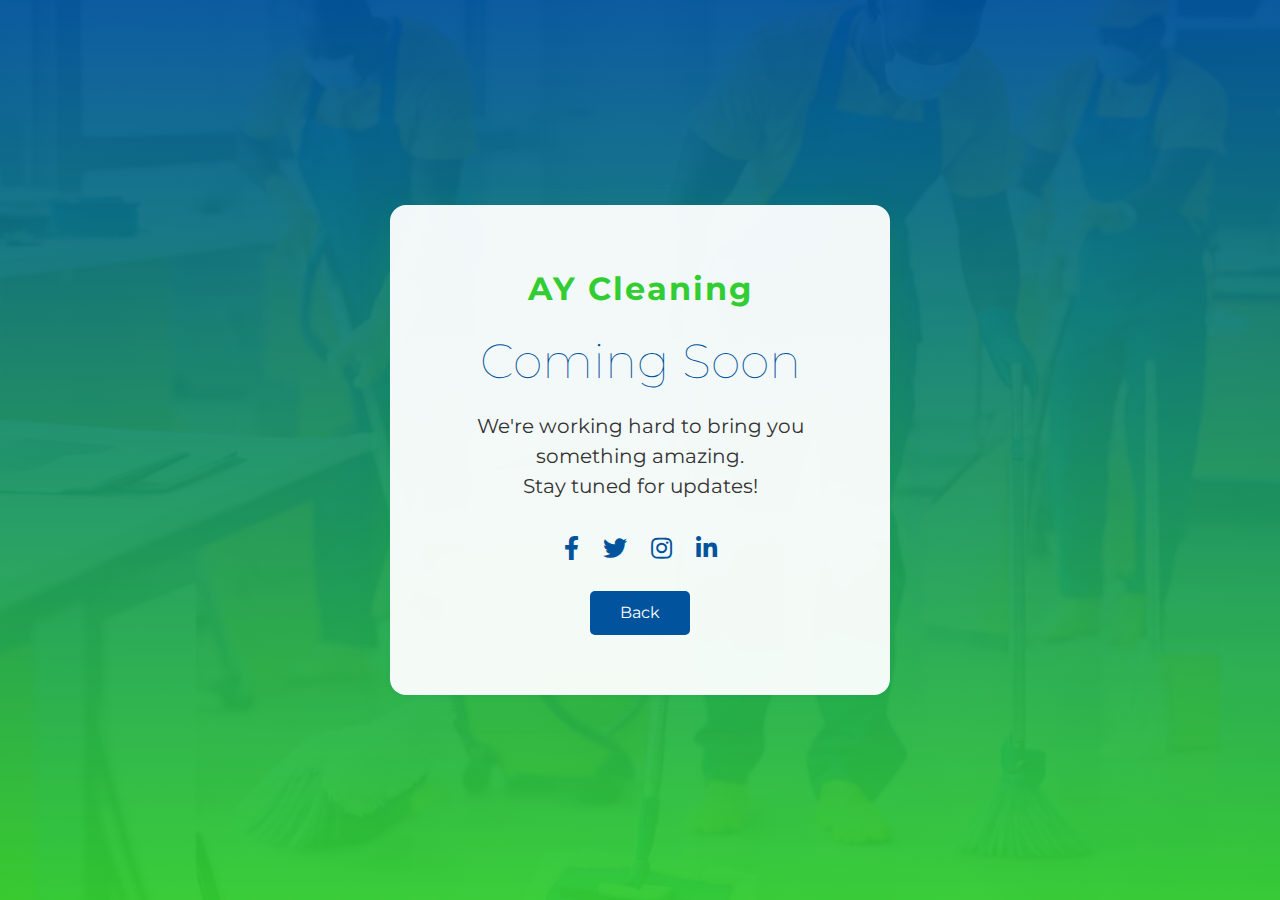
<file: coming-soon.html>
<!DOCTYPE html>
<html lang="en">
    <head>
        <meta charset="utf-8">
        <title>Coming Soon - AY Cleaning</title>
        <meta content="width=device-width, initial-scale=1.0" name="viewport">
        <meta content="Coming Soon" name="keywords">
        <meta content="AY Cleaning Coming Soon" name="description">

        <!-- Favicon -->
        <link href="img/favicon.ico" rel="icon">

        <!-- Google Font -->
        <link href="https://fonts.googleapis.com/css2?family=Montserrat:wght@100;300;400&display=swap" rel="stylesheet">
        
        <!-- CSS Libraries -->
        <link href="https://stackpath.bootstrapcdn.com/bootstrap/4.4.1/css/bootstrap.min.css" rel="stylesheet">
        <link href="https://cdnjs.cloudflare.com/ajax/libs/font-awesome/5.10.0/css/all.min.css" rel="stylesheet">
        <link href="css/style.css" rel="stylesheet">
        <style>
            body {
                background: linear-gradient(rgba(0, 83, 156, 0.95), rgba(50, 205, 50, 0.95)), url('img/feature4.jpeg') center/cover no-repeat;
                min-height: 100vh;
                display: flex;
                align-items: center;
                justify-content: center;
            }
            .coming-soon-container {
                background: rgba(255,255,255,0.95);
                border-radius: 16px;
                box-shadow: 0 8px 32px 0 rgba(50,205,50,0.15), 0 1.5px 6px 0 rgba(0,83,156,0.08);
                padding: 60px 40px;
                max-width: 500px;
                text-align: center;
            }
            .coming-soon-container h1 {
                color: #00539C;
                font-size: 3rem;
                font-weight: 100;
                margin-bottom: 20px;
            }
            .coming-soon-container p {
                color: #333;
                font-size: 1.25rem;
                margin-bottom: 30px;
            }
            .coming-soon-container .brand {
                font-size: 2rem;
                color: #32CD32;
                font-weight: 700;
                margin-bottom: 20px;
                letter-spacing: 2px;
            }
            .coming-soon-social a {
                display: inline-block;
                margin: 0 10px;
                color: #00539C;
                font-size: 1.5rem;
                transition: color 0.3s;
            }
            .coming-soon-social a:hover {
                color: #32CD32;
            }
        </style>
    </head>
    <body>
        <div class="coming-soon-container">
            <div class="brand">AY Cleaning</div>
            <h1>Coming Soon</h1>
            <p>We're working hard to bring you something amazing.<br>Stay tuned for updates!</p>
            <div class="coming-soon-social">
                <a href="#"><i class="fab fa-facebook-f"></i></a>
                <a href="#"><i class="fab fa-twitter"></i></a>
                <a href="#"><i class="fab fa-instagram"></i></a>
                <a href="#"><i class="fab fa-linkedin-in"></i></a>
            </div>
            <button class="btn btn-primary mt-4" onclick="window.history.back()" style="background:#00539C; border:none; border-radius:5px; padding:10px 30px; font-size:1rem; margin-top:30px;">Back</button>
        </div>
    </body>
</html>
</file>
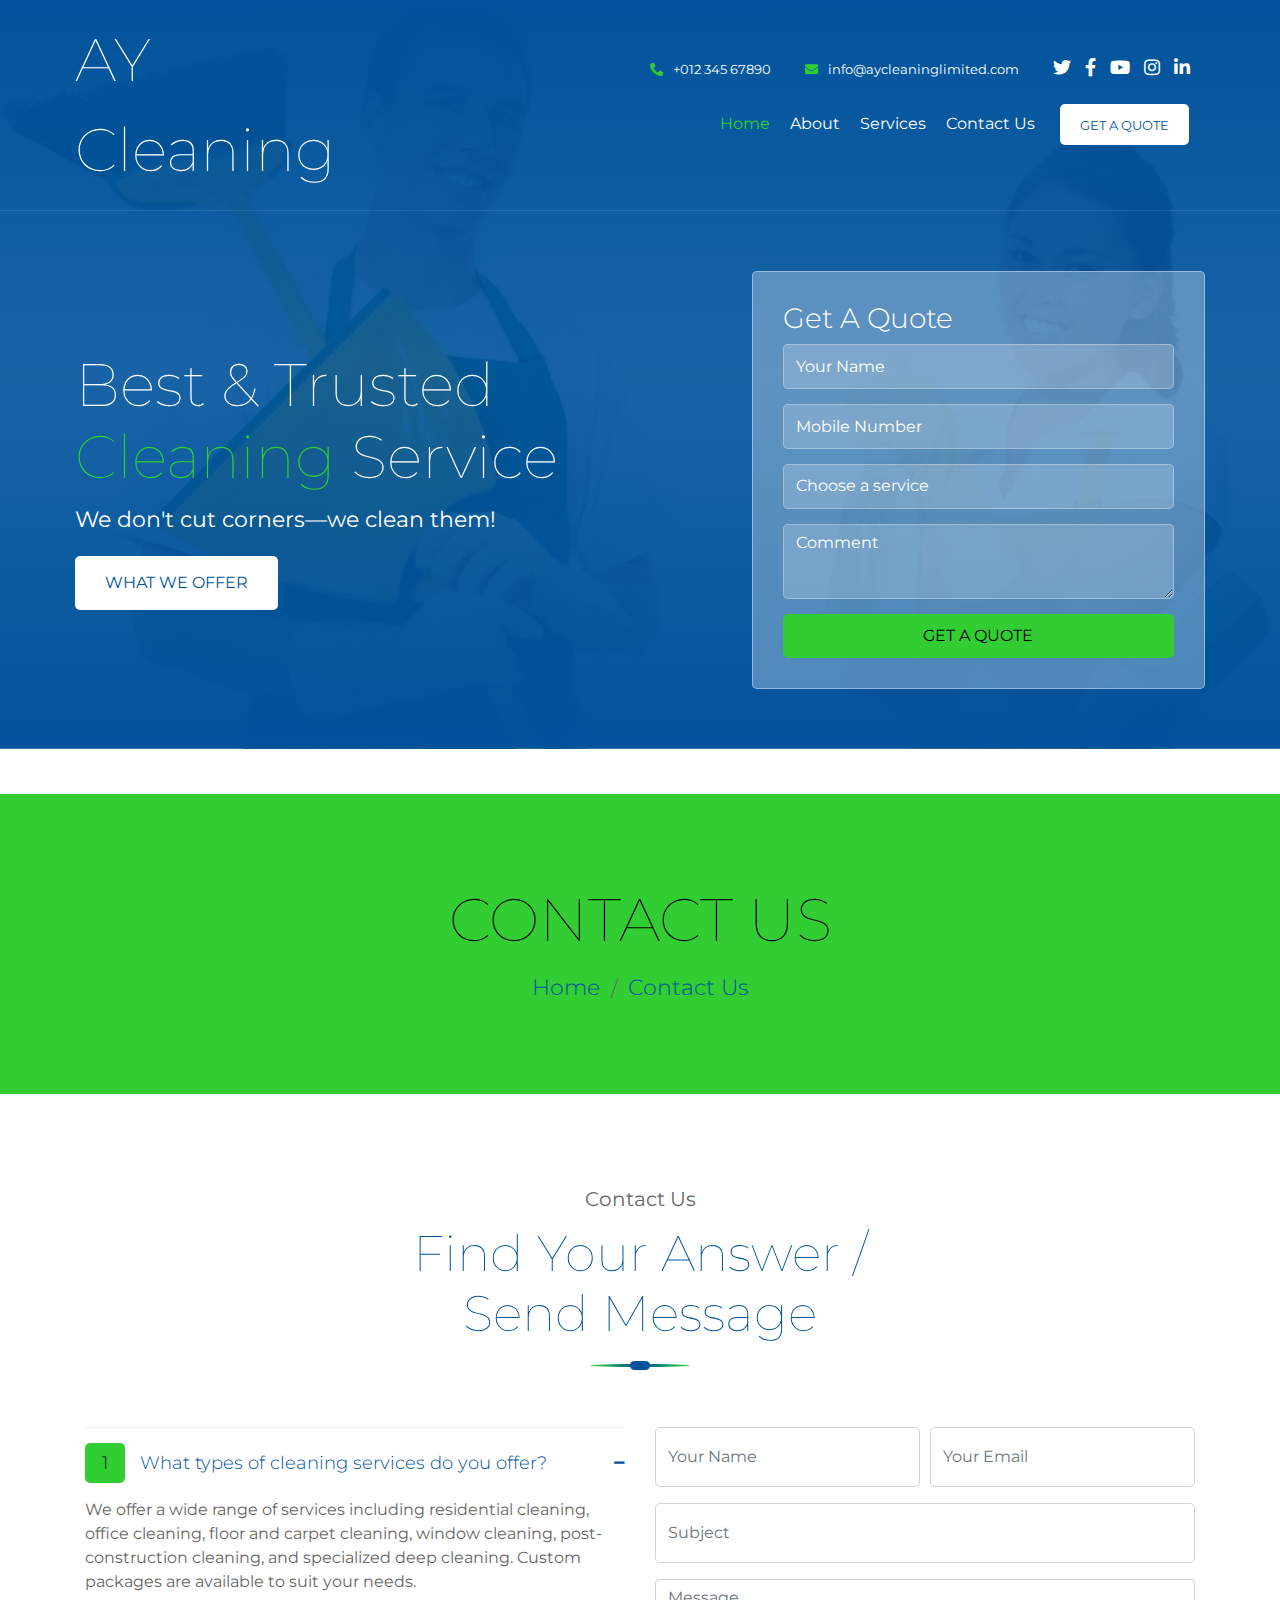
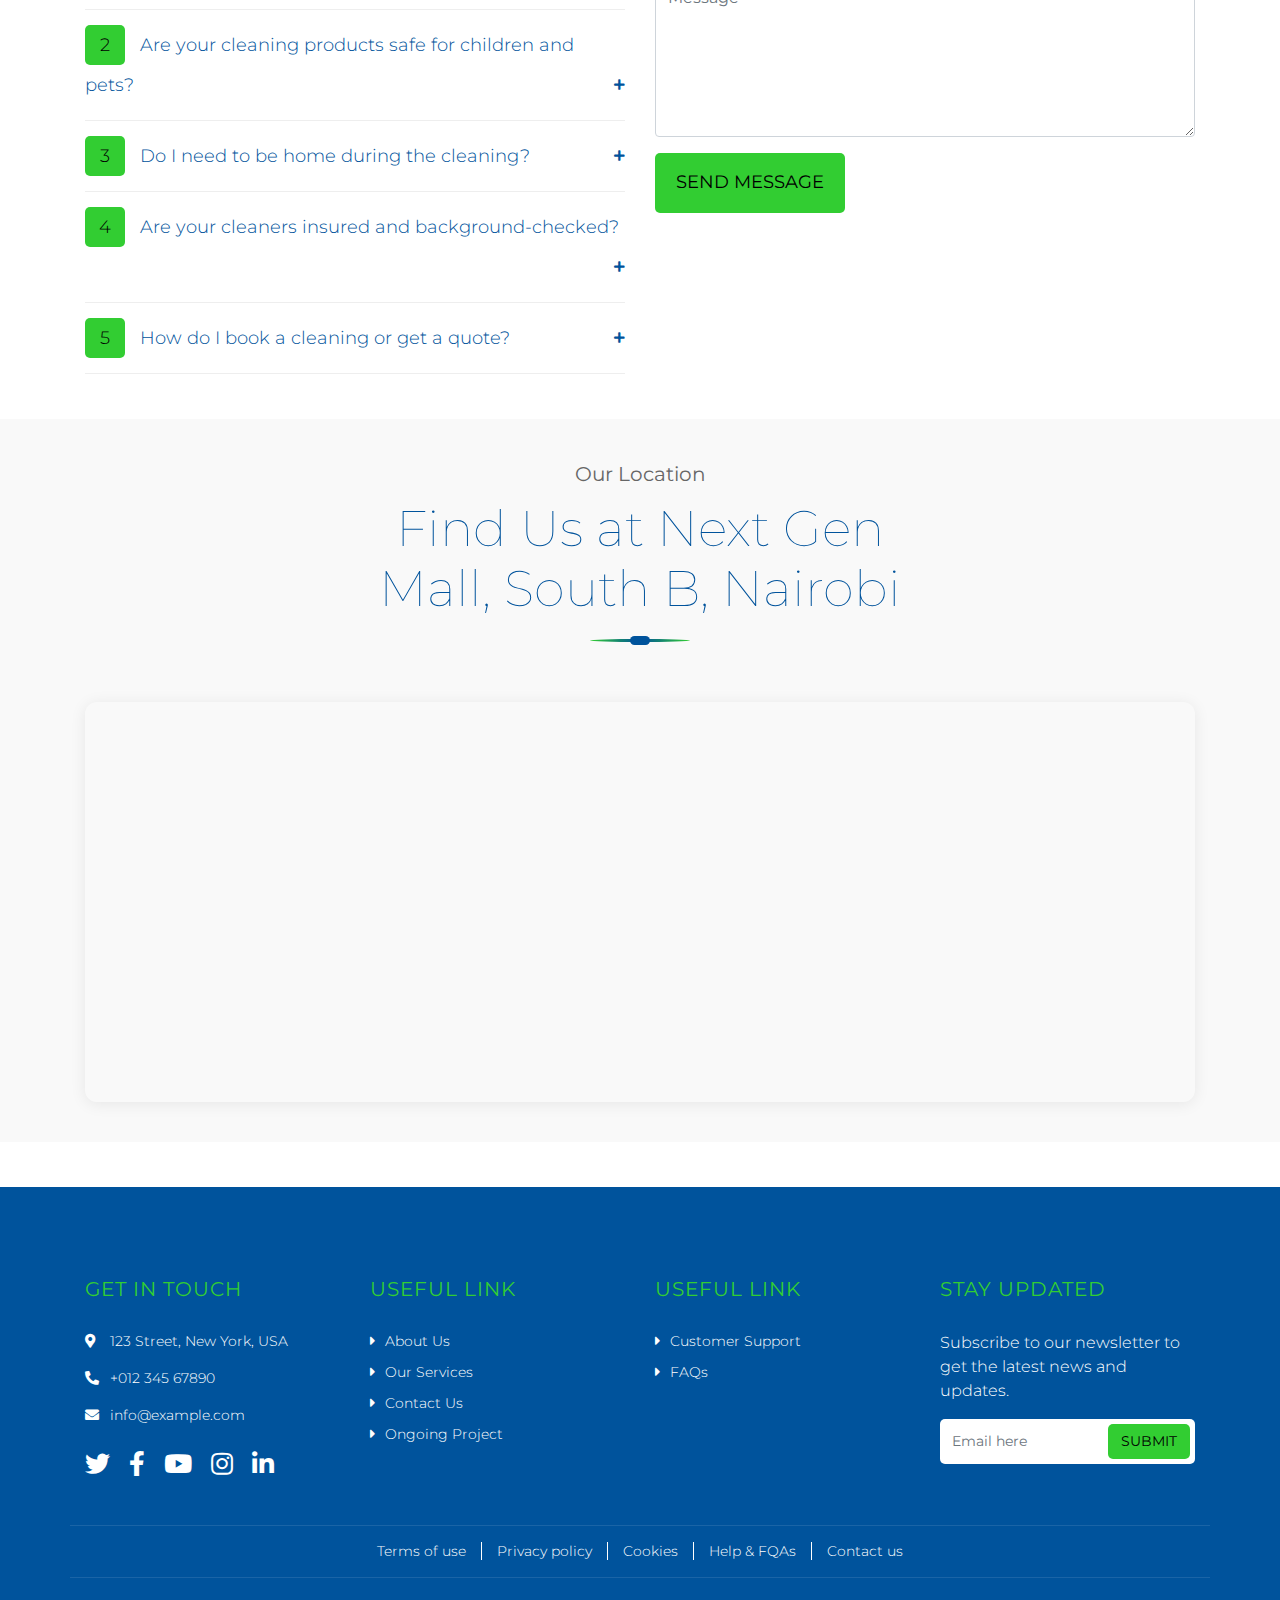
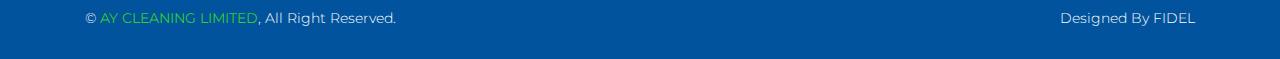
<file: contact.html>
<!DOCTYPE html>
<html lang="en">
    <head>
        <meta charset="utf-8">
        <title>AY Cleaning - Cleaning Company Website Template</title>
        <meta content="width=device-width, initial-scale=1.0" name="viewport">
        <meta content="Cleaning Company Website Template" name="keywords">
        <meta content="Cleaning Company Website Template" name="description">

        <!-- Favicon -->
        <link href="img/favicon.ico" rel="icon">

        <!-- Google Font -->
        <link href="https://fonts.googleapis.com/css2?family=Montserrat:wght@100;300;400&display=swap" rel="stylesheet">
        
        <!-- CSS Libraries -->
        <link href="https://stackpath.bootstrapcdn.com/bootstrap/4.4.1/css/bootstrap.min.css" rel="stylesheet">
        <link href="https://cdnjs.cloudflare.com/ajax/libs/font-awesome/5.10.0/css/all.min.css" rel="stylesheet">
        <link href="lib/owlcarousel/assets/owl.carousel.min.css" rel="stylesheet">
        <link href="lib/lightbox/css/lightbox.min.css" rel="stylesheet">

        <!-- Template Stylesheet -->
        <link href="css/style.css" rel="stylesheet">
    </head>

    <body>
        <div id="header-include"></div>
        <div class="wrapper">
            <!-- Page Header Start -->
            <div class="page-header">
                <div class="container" id="contact">
                    <div class="row">
                        <div class="col-12">
                            <h2>Contact Us</h2>
                        </div>
                        <div class="col-12">
                            <a href="">Home</a>
                            <a href="">Contact Us</a>
                        </div>
                    </div>
                </div>
            </div>
            <!-- Page Header End -->


            <!-- Contact Start -->
            <div class="contact">
                <div class="container">
                    <div class="section-header">
                        <p>Contact Us</p>
                        <h2>Find Your Answer / Send Message</h2>
                    </div>
                    <div class="row">
                        <div class="col-md-6">
                            <div class="faqs">
                                <!-- <div class="section-header left">
                                    <p>You Might Ask</p>
                                    <h2>Frequently Asked Questions</h2>
                                </div> -->
                                <div id="accordion">
                                    <div class="card">
                                        <div class="card-header">
                                            <a class="card-link collapsed" data-toggle="collapse" href="#collapseOne" aria-expanded="true">
                                                <span>1</span> What types of cleaning services do you offer?
                                            </a>
                                        </div>
                                        <div id="collapseOne" class="collapse show" data-parent="#accordion">
                                            <div class="card-body">
                                                We offer a wide range of services including residential cleaning, office cleaning, floor and carpet cleaning, window cleaning, post-construction cleaning, and specialized deep cleaning. Custom packages are available to suit your needs.
                                            </div>
                                        </div>
                                    </div>
                                    <div class="card">
                                        <div class="card-header">
                                            <a class="card-link" data-toggle="collapse" href="#collapseTwo">
                                                <span>2</span> Are your cleaning products safe for children and pets?
                                            </a>
                                        </div>
                                        <div id="collapseTwo" class="collapse" data-parent="#accordion">
                                            <div class="card-body">
                                                Yes! We use eco-friendly and non-toxic cleaning products that are safe for your family, pets, and the environment. If you have specific sensitivities, let us know and we'll accommodate your needs.
                                            </div>
                                        </div>
                                    </div>
                                    <div class="card">
                                        <div class="card-header">
                                            <a class="card-link" data-toggle="collapse" href="#collapseThree">
                                                <span>3</span> Do I need to be home during the cleaning?
                                            </a>
                                        </div>
                                        <div id="collapseThree" class="collapse" data-parent="#accordion">
                                            <div class="card-body">
                                                It's up to you! Many clients provide us with access instructions and return to a sparkling clean space. If you prefer to be present, we're happy to work around your schedule.
                                            </div>
                                        </div>
                                    </div>
                                    <div class="card">
                                        <div class="card-header">
                                            <a class="card-link" data-toggle="collapse" href="#collapseFour">
                                                <span>4</span> Are your cleaners insured and background-checked?
                                            </a>
                                        </div>
                                        <div id="collapseFour" class="collapse" data-parent="#accordion">
                                            <div class="card-body">
                                                Absolutely. All our team members are fully insured, trained, and background-checked for your peace of mind and security.
                                            </div>
                                        </div>
                                    </div>
                                    <div class="card">
                                        <div class="card-header">
                                            <a class="card-link" data-toggle="collapse" href="#collapseFive">
                                                <span>5</span> How do I book a cleaning or get a quote?
                                            </a>
                                        </div>
                                        <div id="collapseFive" class="collapse" data-parent="#accordion">
                                            <div class="card-body">
                                                You can easily request a quote or book a cleaning through our website's "Get A Quote" form, or contact us directly by phone or email. We'll respond promptly to confirm your booking and answer any questions.
                                            </div>
                                        </div>
                                    </div>
                                </div>
                            </div>
                        </div>
                        <div class="col-md-6">
                            <div class="contact-form">
                                <form>
                                    <div class="form-row">
                                        <div class="form-group col-md-6">
                                            <input type="text" class="form-control" placeholder="Your Name" required="required" />
                                        </div>
                                        <div class="form-group col-md-6">
                                            <input type="email" class="form-control" placeholder="Your Email" required="required" />
                                        </div>
                                    </div>
                                    <div class="form-group">
                                        <input type="text" class="form-control" placeholder="Subject" required="required" />
                                    </div>
                                    <div class="form-group">
                                        <textarea class="form-control" rows="6" placeholder="Message" required="required" ></textarea>
                                    </div>
                                    <div><button class="btn" type="submit">Send Message</button></div>
                                </form>
                            </div>
                        </div>
                    </div>
                </div>
            </div>
            <!-- Contact End -->

            <!-- Map Section Start -->
            <div class="map-section" style="padding: 40px 0; background: #f9f9f9;">
                <div class="container">
                    <div class="section-header">
                        <p>Our Location</p>
                        <h2>Find Us at Next Gen Mall, South B, Nairobi</h2>
                                </div>
                    <div class="row justify-content-center">
                        <div class="col-12">
                            <div style="width: 100%; height: 400px; border-radius: 12px; overflow: hidden; box-shadow: 0 2px 16px rgba(0,0,0,0.08);">
                                <iframe
                                    src="https://www.google.com/maps?q=Next+Gen+Mall,+South+B,+Nairobi,+Kenya&output=embed"
                                    width="100%" height="100%" frameborder="0" style="border:0; min-height: 400px; width: 100%;" allowfullscreen="" aria-hidden="false" tabindex="0" title="Next Gen Mall, South B, Nairobi, Kenya Location"></iframe>
                            </div>
                        </div>
                    </div>
                </div>
            </div>
            <!-- Map Section End -->
            
        </div>
        <div id="footer-include"></div>
        <script>
        function includeHTML(id, file) {
            fetch(file)
                .then(response => response.text())
                .then(data => { document.getElementById(id).innerHTML = data; });
        }
        includeHTML('header-include', 'header.html');
        includeHTML('footer-include', 'footer.html');
        </script>

        <!-- JavaScript Libraries -->
        <script src="https://code.jquery.com/jquery-3.4.1.min.js"></script>
        <script src="https://stackpath.bootstrapcdn.com/bootstrap/4.4.1/js/bootstrap.bundle.min.js"></script>
        <script src="lib/easing/easing.min.js"></script>
        <script src="lib/owlcarousel/owl.carousel.min.js"></script>
        <script src="lib/isotope/isotope.pkgd.min.js"></script>
        <script src="lib/lightbox/js/lightbox.min.js"></script>

        <!-- Template Javascript -->
        <script src="js/main.js"></script>
    </body>
</html>
</file>
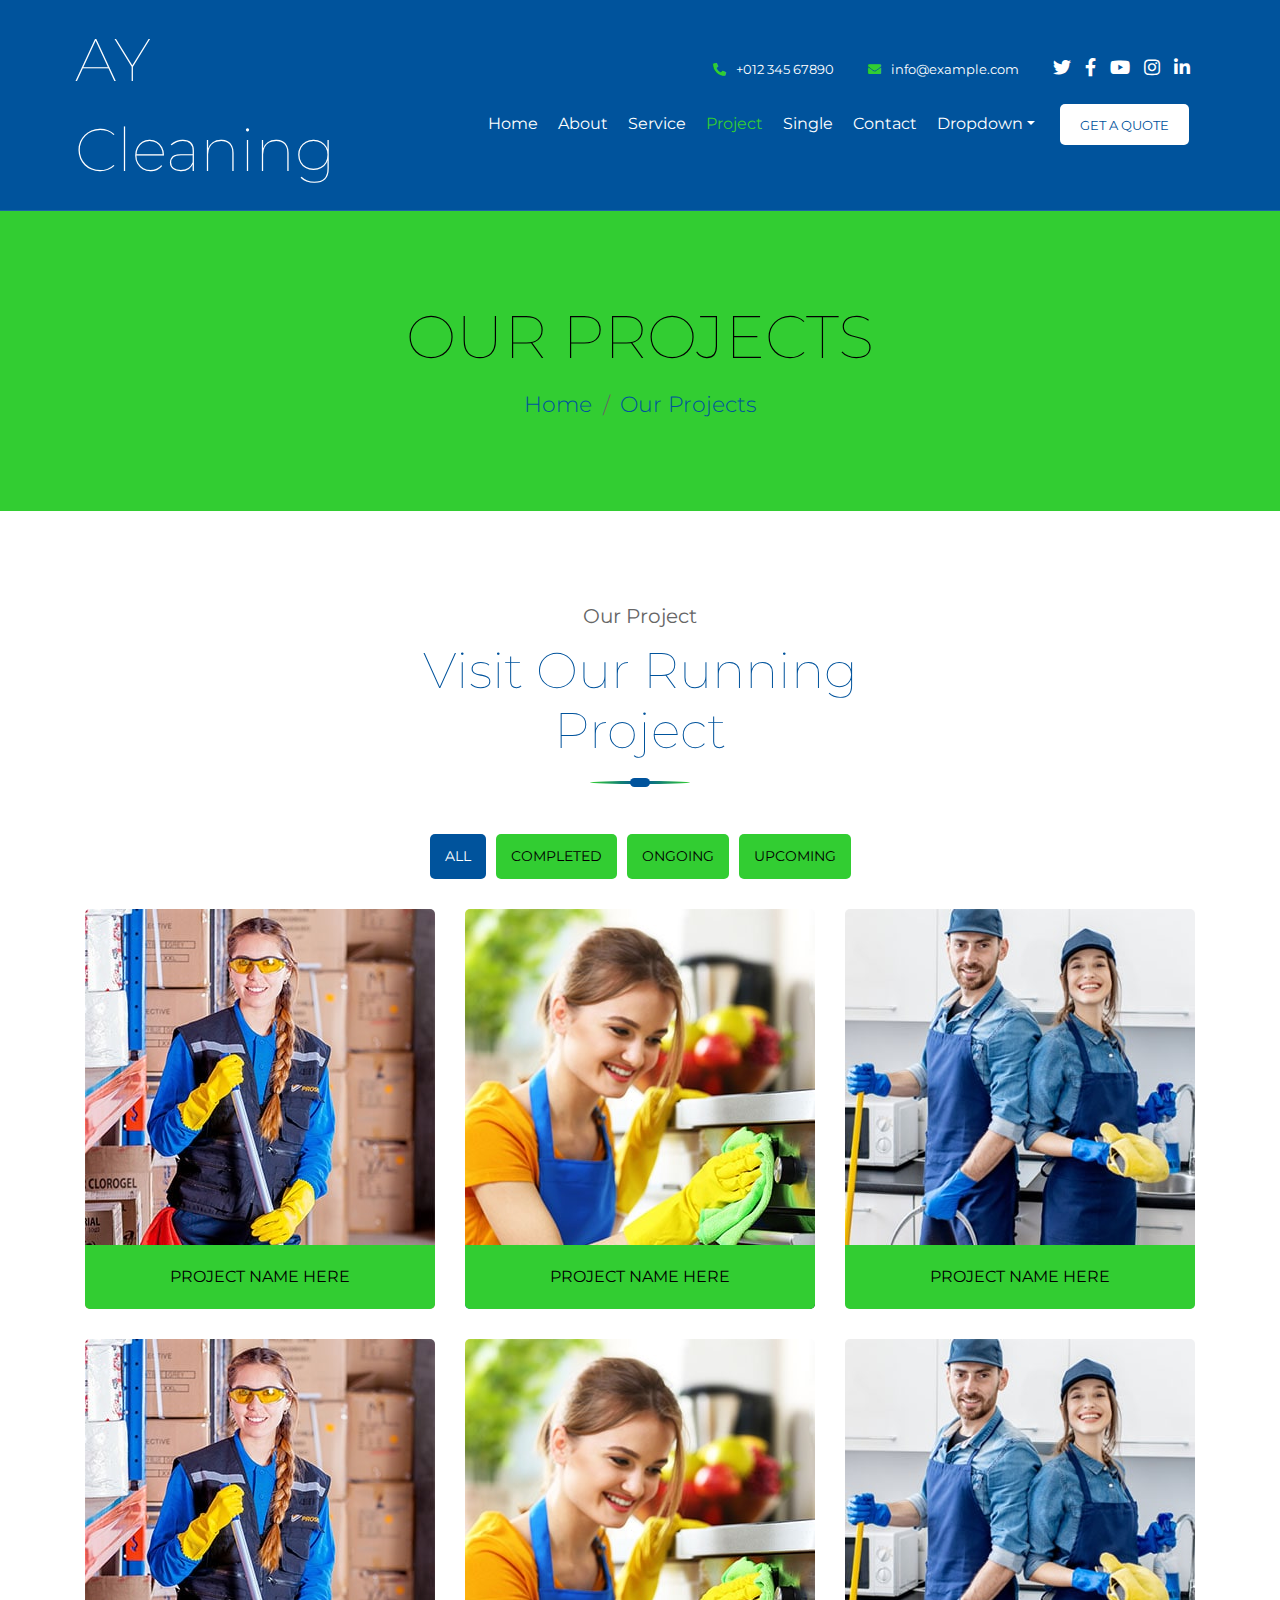
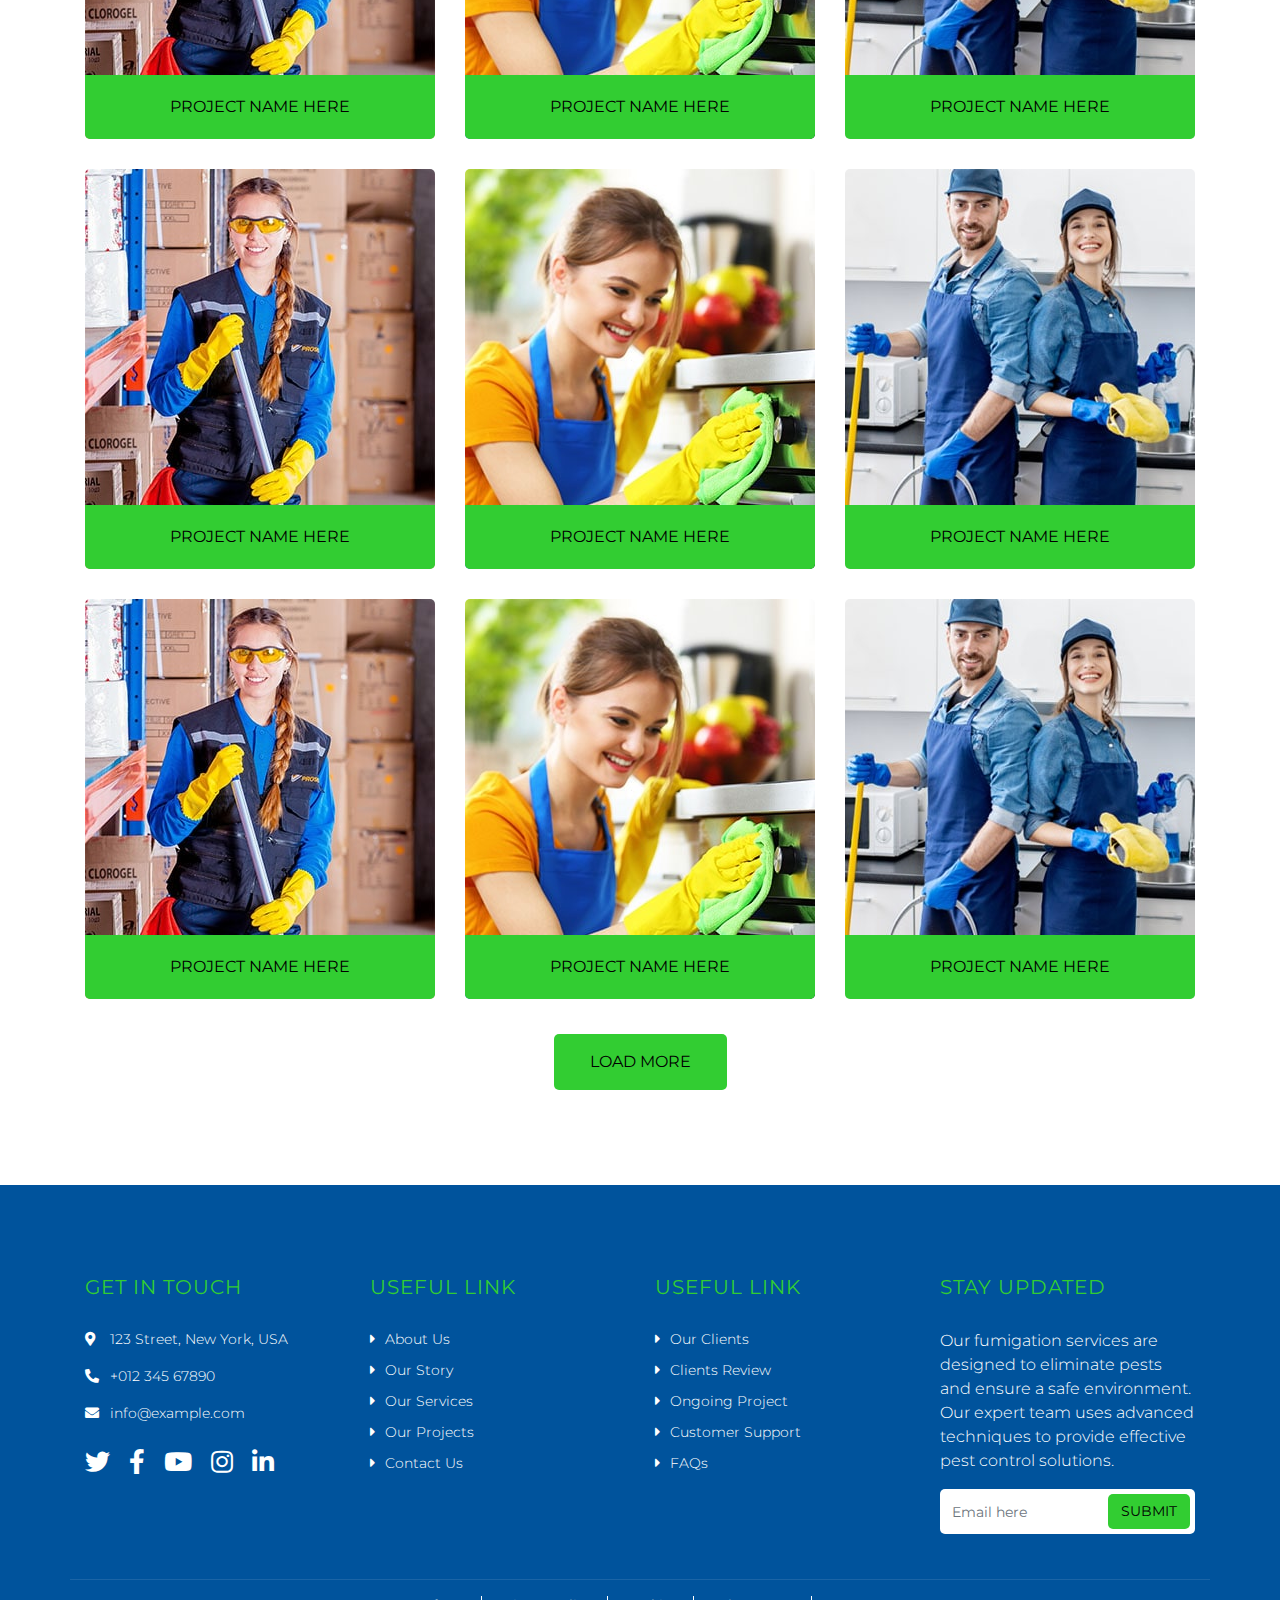
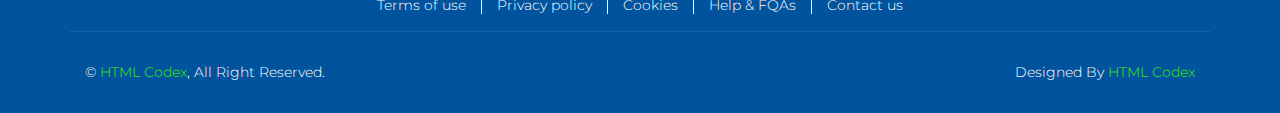
<file: portfolio.html>
<!DOCTYPE html>
<html lang="en">
    <head>
        <meta charset="utf-8">
        <title>AY Cleaning - Cleaning Company Website Template</title>
        <meta content="width=device-width, initial-scale=1.0" name="viewport">
        <meta content="Cleaning Company Website Template" name="keywords">
        <meta content="Cleaning Company Website Template" name="description">

        <!-- Favicon -->
        <link href="img/favicon.ico" rel="icon">

        <!-- Google Font -->
        <link href="https://fonts.googleapis.com/css2?family=Montserrat:wght@100;300;400&display=swap" rel="stylesheet">
        
        <!-- CSS Libraries -->
        <link href="https://stackpath.bootstrapcdn.com/bootstrap/4.4.1/css/bootstrap.min.css" rel="stylesheet">
        <link href="https://cdnjs.cloudflare.com/ajax/libs/font-awesome/5.10.0/css/all.min.css" rel="stylesheet">
        <link href="lib/owlcarousel/assets/owl.carousel.min.css" rel="stylesheet">
        <link href="lib/lightbox/css/lightbox.min.css" rel="stylesheet">

        <!-- Template Stylesheet -->
        <link href="css/style.css" rel="stylesheet">
    </head>

    <body>
        <div class="wrapper">
            <!-- Header Start -->
            <div class="header">
                <div class="container-fluid">
                    <div class="header-top row align-items-center">
                        <div class="col-lg-3">
                            <div class="brand">
                                <a href="index.html">
                                    AY Cleaning
                                    <!-- <img src="img/logo.png" alt="Logo"> -->
                                </a>
                            </div>
                        </div>
                        <div class="col-lg-9">
                            <div class="topbar">
                                <div class="topbar-col">
                                    <a href="tel:+012 345 67890"><i class="fa fa-phone-alt"></i>+012 345 67890</a>
                                </div>
                                <div class="topbar-col">
                                    <a href="mailto:info@example.com"><i class="fa fa-envelope"></i>info@example.com</a>
                                </div>
                                <div class="topbar-col">
                                    <div class="topbar-social">
                                        <a href=""><i class="fab fa-twitter"></i></a>
                                        <a href=""><i class="fab fa-facebook-f"></i></a>
                                        <a href=""><i class="fab fa-youtube"></i></a>
                                        <a href=""><i class="fab fa-instagram"></i></a>
                                        <a href=""><i class="fab fa-linkedin-in"></i></a>
                                    </div>
                                </div>
                            </div>
                            <div class="navbar navbar-expand-lg bg-light navbar-light">
                                <a href="#" class="navbar-brand">MENU</a>
                                <button type="button" class="navbar-toggler" data-toggle="collapse" data-target="#navbarCollapse" title="Toggle navigation">
                                    <span class="navbar-toggler-icon"></span>
                                </button>

                                <div class="collapse navbar-collapse justify-content-between" id="navbarCollapse">
                                    <div class="navbar-nav ml-auto">
                                        <a href="index.html" class="nav-item nav-link">Home</a>
                                        <a href="about.html" class="nav-item nav-link">About</a>
                                        <a href="service.html" class="nav-item nav-link">Service</a>
                                        <a href="portfolio.html" class="nav-item nav-link active">Project</a>
                                        <a href="single.html" class="nav-item nav-link">Single</a>
                                        <a href="contact.html" class="nav-item nav-link">Contact</a>
                                        <div class="nav-item dropdown">
                                            <a href="#" class="nav-link dropdown-toggle" data-toggle="dropdown">Dropdown</a>
                                            <div class="dropdown-menu">
                                                <a href="#" class="dropdown-item">Sub Item 1</a>
                                                <a href="#" class="dropdown-item">Sub Item 2</a>
                                            </div>
                                        </div>
                                        <a href="index.html#quote-form" class="btn">Get A Quote</a>
                                    </div>
                                </div>
                            </div>
                        </div>
                    </div>
                </div>
            </div>
            <!-- Header End -->
            
            
            <!-- Page Header Start -->
            <div class="page-header">
                <div class="container">
                    <div class="row">
                        <div class="col-12">
                            <h2>Our Projects</h2>
                        </div>
                        <div class="col-12">
                            <a href="">Home</a>
                            <a href="">Our Projects</a>
                        </div>
                    </div>
                </div>
            </div>
            <!-- Page Header End -->


            <!-- Portfolio Start -->
            <div class="portfolio">
                <div class="container">
                    <div class="section-header">
                        <p>Our Project</p>
                        <h2>Visit Our Running Project</h2>
                    </div>
                    <div class="row">
                        <div class="col-12">
                            <ul id="portfolio-flters">
                                <li data-filter="*" class="filter-active">All</li>
                                <li data-filter=".completed">Completed</li>
                                <li data-filter=".ongoing">Ongoing</li>
                                <li data-filter=".upcoming">Upcoming</li>
                            </ul>
                        </div>
                    </div>
                    <div class="row portfolio-container">
                        <div class="col-lg-4 col-md-6 col-sm-12 portfolio-item completed">
                            <div class="portfolio-wrap">
                                <figure>
                                    <img src="img/portfolio-1.jpg" alt="Portfolio Image">
                                    <a href="img/portfolio-1.jpg" class="link-preview" data-lightbox="portfolio"><i class="fa fa-eye"></i></a>
                                    <a href="#" class="link-details"><i class="fa fa-link"></i></a>
                                    <a class="portfolio-title" href="#">Project Name Here</a>
                                </figure>
                            </div>
                        </div>
                        <div class="col-lg-4 col-md-6 col-sm-12 portfolio-item ongoing">
                            <div class="portfolio-wrap">
                                <figure>
                                    <img src="img/portfolio-2.jpg" alt="Portfolio Image">
                                    <a href="img/portfolio-2.jpg" class="link-preview" data-lightbox="portfolio"><i class="fa fa-eye"></i></a>
                                    <a href="#" class="link-details"><i class="fa fa-link"></i></a>
                                    <a class="portfolio-title" href="#">Project Name Here</a>
                                </figure>
                            </div>
                        </div>
                        <div class="col-lg-4 col-md-6 col-sm-12 portfolio-item upcoming">
                            <div class="portfolio-wrap">
                                <figure>
                                    <img src="img/portfolio-3.jpg" alt="Portfolio Image">
                                    <a href="img/portfolio-3.jpg" class="link-preview" data-lightbox="portfolio"><i class="fa fa-eye"></i></a>
                                    <a href="#" class="link-details"><i class="fa fa-link"></i></a>
                                    <a class="portfolio-title" href="#">Project Name Here</a>
                                </figure>
                            </div>
                        </div>
                        <div class="col-lg-4 col-md-6 col-sm-12 portfolio-item completed">
                            <div class="portfolio-wrap">
                                <figure>
                                    <img src="img/portfolio-1.jpg" alt="Portfolio Image">
                                    <a href="img/portfolio-1.jpg" class="link-preview" data-lightbox="portfolio"><i class="fa fa-eye"></i></a>
                                    <a href="#" class="link-details"><i class="fa fa-link"></i></a>
                                    <a class="portfolio-title" href="#">Project Name Here</a>
                                </figure>
                            </div>
                        </div>
                        <div class="col-lg-4 col-md-6 col-sm-12 portfolio-item ongoing">
                            <div class="portfolio-wrap">
                                <figure>
                                    <img src="img/portfolio-2.jpg" alt="Portfolio Image">
                                    <a href="img/portfolio-2.jpg" class="link-preview" data-lightbox="portfolio"><i class="fa fa-eye"></i></a>
                                    <a href="#" class="link-details"><i class="fa fa-link"></i></a>
                                    <a class="portfolio-title" href="#">Project Name Here</a>
                                </figure>
                            </div>
                        </div>
                        <div class="col-lg-4 col-md-6 col-sm-12 portfolio-item upcoming">
                            <div class="portfolio-wrap">
                                <figure>
                                    <img src="img/portfolio-3.jpg" alt="Portfolio Image">
                                    <a href="img/portfolio-3.jpg" class="link-preview" data-lightbox="portfolio"><i class="fa fa-eye"></i></a>
                                    <a href="#" class="link-details"><i class="fa fa-link"></i></a>
                                    <a class="portfolio-title" href="#">Project Name Here</a>
                                </figure>
                            </div>
                        </div>
                        <div class="col-lg-4 col-md-6 col-sm-12 portfolio-item completed">
                            <div class="portfolio-wrap">
                                <figure>
                                    <img src="img/portfolio-1.jpg" alt="Portfolio Image">
                                    <a href="img/portfolio-1.jpg" class="link-preview" data-lightbox="portfolio"><i class="fa fa-eye"></i></a>
                                    <a href="#" class="link-details"><i class="fa fa-link"></i></a>
                                    <a class="portfolio-title" href="#">Project Name Here</a>
                                </figure>
                            </div>
                        </div>
                        <div class="col-lg-4 col-md-6 col-sm-12 portfolio-item ongoing">
                            <div class="portfolio-wrap">
                                <figure>
                                    <img src="img/portfolio-2.jpg" alt="Portfolio Image">
                                    <a href="img/portfolio-2.jpg" class="link-preview" data-lightbox="portfolio"><i class="fa fa-eye"></i></a>
                                    <a href="#" class="link-details"><i class="fa fa-link"></i></a>
                                    <a class="portfolio-title" href="#">Project Name Here</a>
                                </figure>
                            </div>
                        </div>
                        <div class="col-lg-4 col-md-6 col-sm-12 portfolio-item upcoming">
                            <div class="portfolio-wrap">
                                <figure>
                                    <img src="img/portfolio-3.jpg" alt="Portfolio Image">
                                    <a href="img/portfolio-3.jpg" class="link-preview" data-lightbox="portfolio"><i class="fa fa-eye"></i></a>
                                    <a href="#" class="link-details"><i class="fa fa-link"></i></a>
                                    <a class="portfolio-title" href="#">Project Name Here</a>
                                </figure>
                            </div>
                        </div>
                        <div class="col-lg-4 col-md-6 col-sm-12 portfolio-item completed">
                            <div class="portfolio-wrap">
                                <figure>
                                    <img src="img/portfolio-1.jpg" alt="Portfolio Image">
                                    <a href="img/portfolio-1.jpg" class="link-preview" data-lightbox="portfolio"><i class="fa fa-eye"></i></a>
                                    <a href="#" class="link-details"><i class="fa fa-link"></i></a>
                                    <a class="portfolio-title" href="#">Project Name Here</a>
                                </figure>
                            </div>
                        </div>
                        <div class="col-lg-4 col-md-6 col-sm-12 portfolio-item ongoing">
                            <div class="portfolio-wrap">
                                <figure>
                                    <img src="img/portfolio-2.jpg" alt="Portfolio Image">
                                    <a href="img/portfolio-2.jpg" class="link-preview" data-lightbox="portfolio"><i class="fa fa-eye"></i></a>
                                    <a href="#" class="link-details"><i class="fa fa-link"></i></a>
                                    <a class="portfolio-title" href="#">Project Name Here</a>
                                </figure>
                            </div>
                        </div>
                        <div class="col-lg-4 col-md-6 col-sm-12 portfolio-item upcoming">
                            <div class="portfolio-wrap">
                                <figure>
                                    <img src="img/portfolio-3.jpg" alt="Portfolio Image">
                                    <a href="img/portfolio-3.jpg" class="link-preview" data-lightbox="portfolio"><i class="fa fa-eye"></i></a>
                                    <a href="#" class="link-details"><i class="fa fa-link"></i></a>
                                    <a class="portfolio-title" href="#">Project Name Here</a>
                                </figure>
                            </div>
                        </div>
                    </div>
                    <div class="row">
                        <div class="col-12 load-more">
                            <a class="btn" href="#">Load More</a>
                        </div>
                    </div>
                </div>
            </div>
            <!-- Portfolio Start -->


            <!-- Footer Start -->
            <div class="footer">
                <div class="container">
                    <div class="row">
                        <div class="col-md-6 col-lg-3">
                            <div class="footer-contact">
                                <h2>Get In Touch</h2>
                                <p><i class="fa fa-map-marker-alt"></i>123 Street, New York, USA</p>
                                <p><i class="fa fa-phone-alt"></i>+012 345 67890</p>
                                <p><i class="fa fa-envelope"></i>info@example.com</p>
                                <div class="footer-social">
                                    <a href=""><i class="fab fa-twitter"></i></a>
                                    <a href=""><i class="fab fa-facebook-f"></i></a>
                                    <a href=""><i class="fab fa-youtube"></i></a>
                                    <a href=""><i class="fab fa-instagram"></i></a>
                                    <a href=""><i class="fab fa-linkedin-in"></i></a>
                                </div>
                            </div>
                        </div>
                        <div class="col-md-6 col-lg-3">
                            <div class="footer-link">
                                <h2>Useful Link</h2>
                                <a href="">About Us</a>
                                <a href="">Our Story</a>
                                <a href="">Our Services</a>
                                <a href="">Our Projects</a>
                                <a href="">Contact Us</a>
                            </div>
                        </div>
                        <div class="col-md-6 col-lg-3">
                            <div class="footer-link">
                                <h2>Useful Link</h2>
                                <a href="">Our Clients</a>
                                <a href="">Clients Review</a>
                                <a href="">Ongoing Project</a>
                                <a href="">Customer Support</a>
                                <a href="">FAQs</a>
                            </div>
                        </div>
                        <div class="col-md-6 col-lg-3">
                            <div class="footer-form">
                                <h2>Stay Updated</h2>
                                <p>
                                    Our fumigation services are designed to eliminate pests and ensure a safe environment. Our expert team uses advanced techniques to provide effective pest control solutions.
                                </p>
                                <input class="form-control" placeholder="Email here">
                                <button class="btn">Submit</button>
                            </div>
                        </div>
                    </div>
                </div>
                <div class="container footer-menu">
                    <div class="f-menu">
                        <a href="">Terms of use</a>
                        <a href="">Privacy policy</a>
                        <a href="">Cookies</a>
                        <a href="">Help & FQAs</a>
                        <a href="">Contact us</a>
                    </div>
                </div>
                <div class="container copyright">
                    <div class="row">
                        <div class="col-md-6">
                            <p>&copy; <a href="https://htmlcodex.com">HTML Codex</a>, All Right Reserved.</p>
                        </div>
                        <div class="col-md-6">
                            <p>Designed By <a href="https://htmlcodex.com">HTML Codex</a></p>
                        </div>
                    </div>
                </div>
            </div>
            <!-- Footer End -->
            
            <a href="#" class="back-to-top"><i class="fa fa-chevron-up"></i></a>
        </div>

        <!-- JavaScript Libraries -->
        <script src="https://code.jquery.com/jquery-3.4.1.min.js"></script>
        <script src="https://stackpath.bootstrapcdn.com/bootstrap/4.4.1/js/bootstrap.bundle.min.js"></script>
        <script src="lib/easing/easing.min.js"></script>
        <script src="lib/owlcarousel/owl.carousel.min.js"></script>
        <script src="lib/isotope/isotope.pkgd.min.js"></script>
        <script src="lib/lightbox/js/lightbox.min.js"></script>

        <!-- Template Javascript -->
        <script src="js/main.js"></script>
    </body>
</html>
</file>
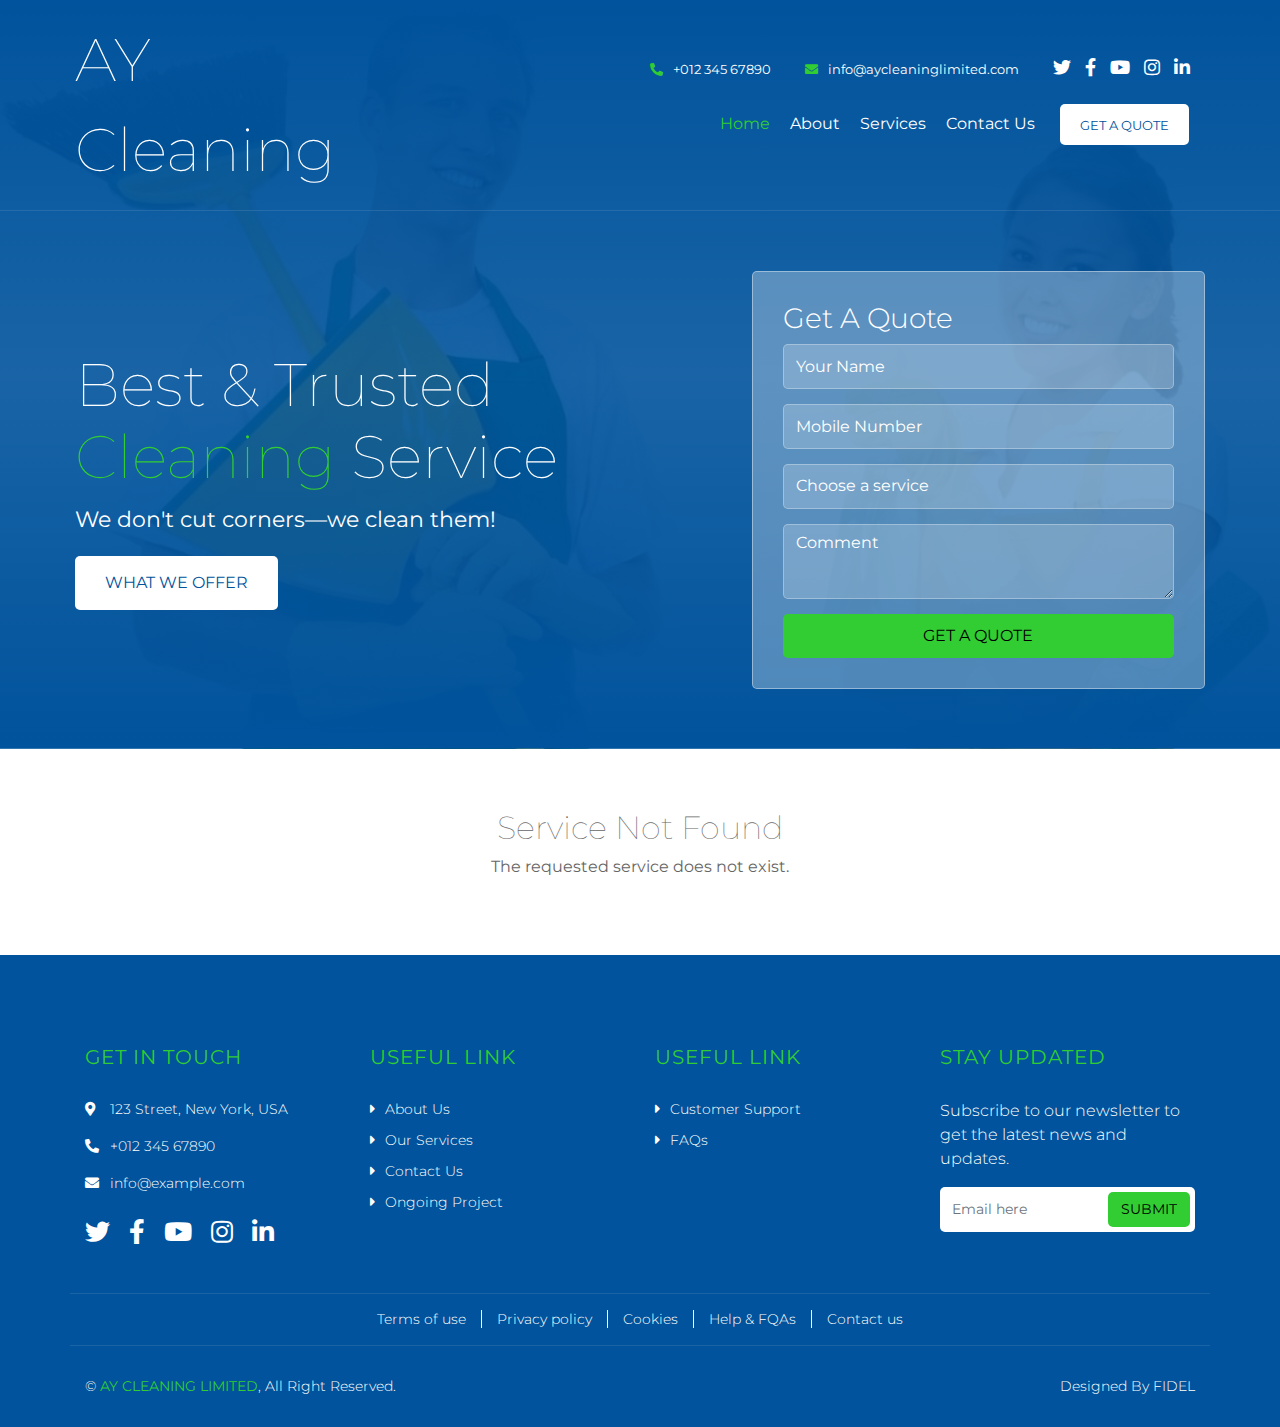
<file: service-details.html>
<!DOCTYPE html>
<html lang="en">
<head>
    <meta charset="UTF-8">
    <meta name="viewport" content="width=device-width, initial-scale=1.0">
    <title>Service Details - AY Cleaning</title>
    <link href="img/favicon.ico" rel="icon">
    <link href="https://fonts.googleapis.com/css2?family=Montserrat:wght@100;300;400&display=swap" rel="stylesheet">
    <link href="https://stackpath.bootstrapcdn.com/bootstrap/4.4.1/css/bootstrap.min.css" rel="stylesheet">
    <link href="https://cdnjs.cloudflare.com/ajax/libs/font-awesome/5.10.0/css/all.min.css" rel="stylesheet">
    <link href="css/style.css" rel="stylesheet">
</head>
<body>
    <div id="header-include"></div>
    <div class="container" style="margin-top: 60px; margin-bottom: 60px;">
        <div id="service-details" class="row justify-content-center align-items-center">
            <!-- Service details will be loaded here -->
        </div>
    </div>
    <div id="footer-include"></div>
    <script src="js/service-data.js"></script>
    <script>
    function includeHTML(id, file) {
        fetch(file)
            .then(response => response.text())
            .then(data => { document.getElementById(id).innerHTML = data; });
    }
    includeHTML('header-include', 'header.html');
    includeHTML('footer-include', 'footer.html');
    </script>
    <script src="https://code.jquery.com/jquery-3.4.1.min.js"></script>
    <script src="https://stackpath.bootstrapcdn.com/bootstrap/4.4.1/js/bootstrap.bundle.min.js"></script>
    <script>
    // Get query parameter
    function getQueryParam(param) {
        const urlParams = new URLSearchParams(window.location.search);
        return urlParams.get(param);
    }
    // Render service details
    function renderServiceDetails() {
        const key = getQueryParam('service');
        const service = services[key];
        const container = document.getElementById('service-details');
        if (!service) {
            container.innerHTML = '<div class="col-12 text-center"><h2>Service Not Found</h2><p>The requested service does not exist.</p></div>';
            return;
        }
        container.innerHTML = `
            <div class="col-md-6 text-center">
                <img src="${service.image}" alt="${service.title}" class="img-fluid rounded mb-4" style="max-height:300px;">
            </div>
            <div class="col-md-6" id="service-info">
                <h1>${service.title}</h1>
                <p style="font-size:1.2rem;">${service.description}</p>
                <p>${service.longDescription}</p>
                <ul style="font-size:1.1rem;">
                    ${service.features.map(f => `<li>${f}</li>`).join('')}
                </ul>
                <a href="index.html#services" class="btn btn-primary mt-3">Back to Services</a>
            </div>
        `;
        // Scroll to the service-info div
        setTimeout(() => {
            const infoDiv = document.getElementById('service-info');
            if (infoDiv) infoDiv.scrollIntoView({ behavior: 'smooth' });
        }, 100);
    }
    document.addEventListener('DOMContentLoaded', renderServiceDetails);
    </script>
</body>
</html>
</file>
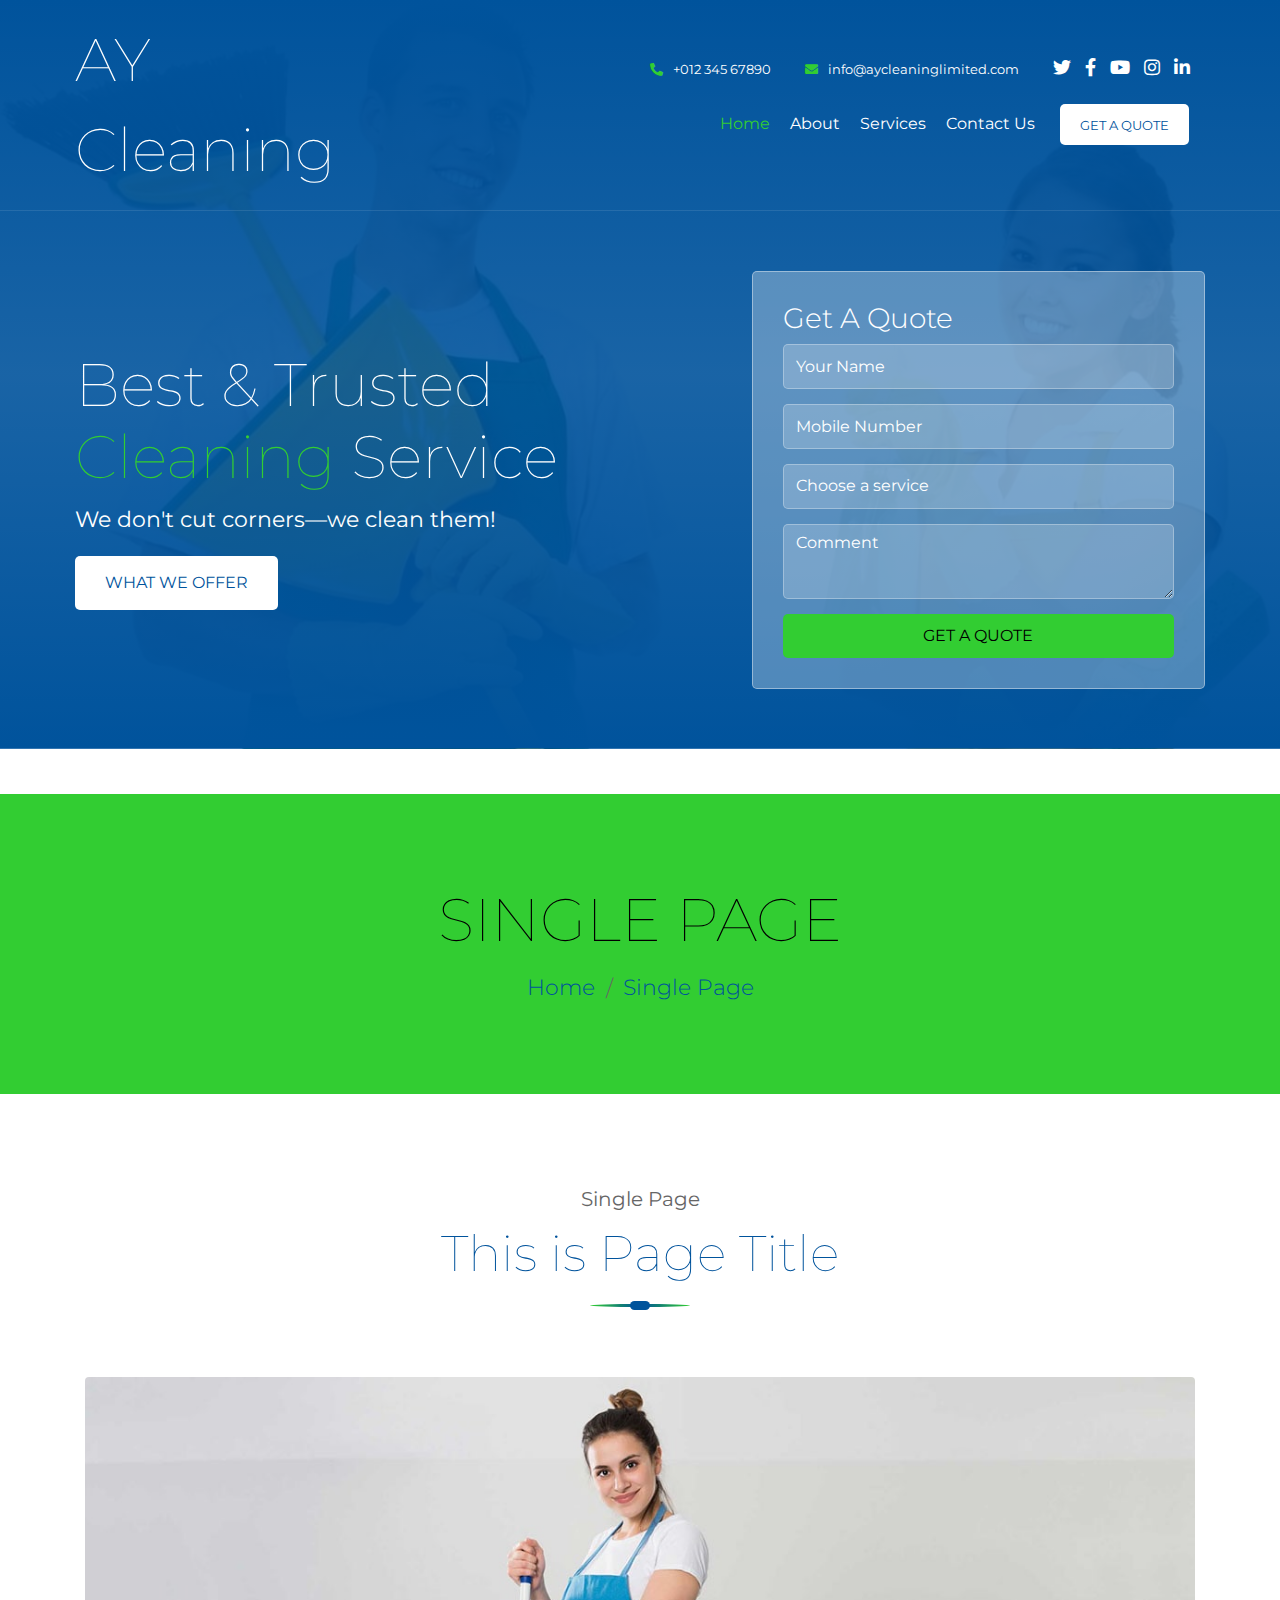
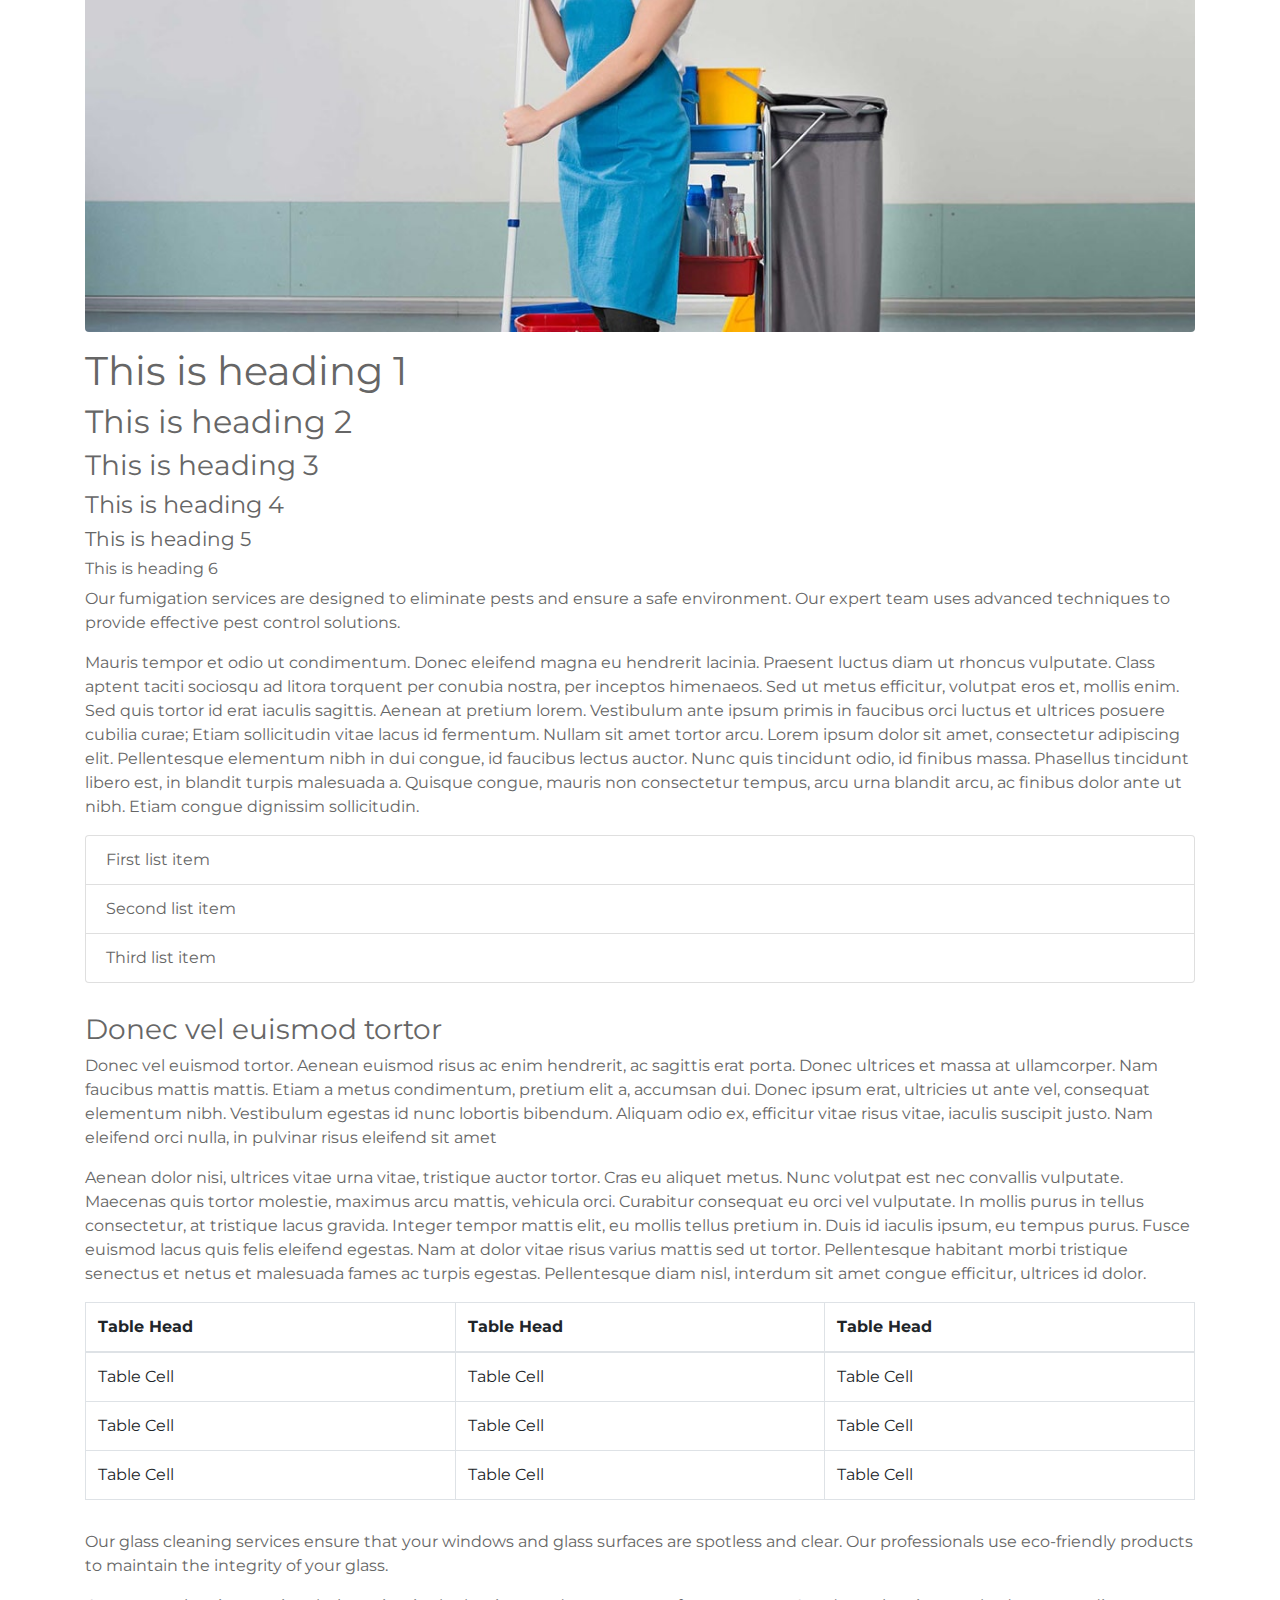
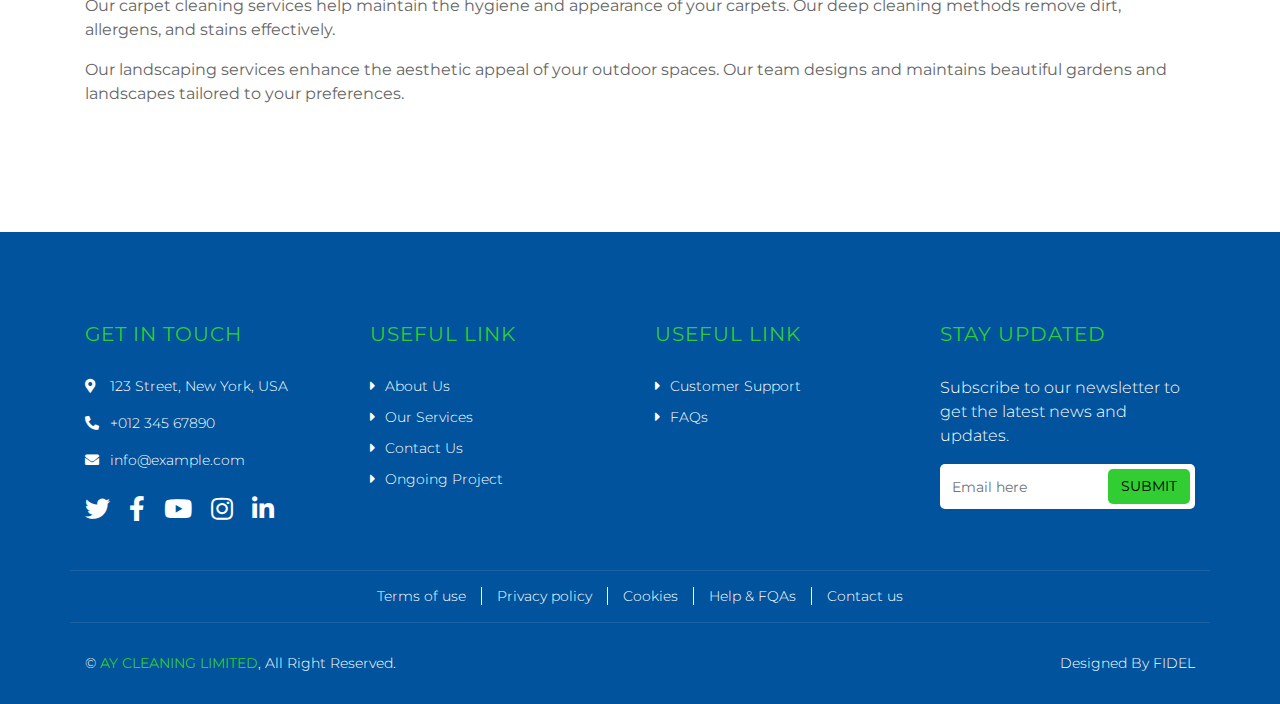
<file: single.html>
<!DOCTYPE html>
<html lang="en">
    <head>
        <meta charset="utf-8">
        <title>AY Cleaning - Cleaning Company Website Template</title>
        <meta content="width=device-width, initial-scale=1.0" name="viewport">
        <meta content="Cleaning Company Website Template" name="keywords">
        <meta content="Cleaning Company Website Template" name="description">

        <!-- Favicon -->
        <link href="img/favicon.ico" rel="icon">

        <!-- Google Font -->
        <link href="https://fonts.googleapis.com/css2?family=Montserrat:wght@100;300;400&display=swap" rel="stylesheet">
        
        <!-- CSS Libraries -->
        <link href="https://stackpath.bootstrapcdn.com/bootstrap/4.4.1/css/bootstrap.min.css" rel="stylesheet">
        <link href="https://cdnjs.cloudflare.com/ajax/libs/font-awesome/5.10.0/css/all.min.css" rel="stylesheet">
        <link href="lib/owlcarousel/assets/owl.carousel.min.css" rel="stylesheet">
        <link href="lib/lightbox/css/lightbox.min.css" rel="stylesheet">

        <!-- Template Stylesheet -->
        <link href="css/style.css" rel="stylesheet">
    </head>

    <body>
        <div id="header-include"></div>
        <div class="wrapper">
            <!-- Page Header Start -->
            <div class="page-header">
                <div class="container">
                    <div class="row">
                        <div class="col-12">
                            <h2>Single Page</h2>
                        </div>
                        <div class="col-12">
                            <a href="">Home</a>
                            <a href="">Single Page</a>
                        </div>
                    </div>
                </div>
            </div>
            <!-- Page Header End -->


            <!-- Single Page Start -->
            <div class="single">
                <div class="container">
                    <div class="section-header">
                        <p>Single Page</p>
                        <h2>This is Page Title</h2>
                    </div>
                    <div class="row">
                        <div class="col-12">
                            <img class="img-fluid rounded" src="img/single.jpg" alt="Image">
                            <h1>This is heading 1</h1>
                            <h2>This is heading 2</h2>
                            <h3>This is heading 3</h3>
                            <h4>This is heading 4</h4>
                            <h5>This is heading 5</h5>
                            <h6>This is heading 6</h6>
                            <p>
                                Our fumigation services are designed to eliminate pests and ensure a safe environment. Our expert team uses advanced techniques to provide effective pest control solutions.
                            </p>
                            <p>
                                Mauris tempor et odio ut condimentum. Donec eleifend magna eu hendrerit lacinia. Praesent luctus diam ut rhoncus vulputate. Class aptent taciti sociosqu ad litora torquent per conubia nostra, per inceptos himenaeos. Sed ut metus efficitur, volutpat eros et, mollis enim. Sed quis tortor id erat iaculis sagittis. Aenean at pretium lorem. Vestibulum ante ipsum primis in faucibus orci luctus et ultrices posuere cubilia curae; Etiam sollicitudin vitae lacus id fermentum. Nullam sit amet tortor arcu. Lorem ipsum dolor sit amet, consectetur adipiscing elit. Pellentesque elementum nibh in dui congue, id faucibus lectus auctor. Nunc quis tincidunt odio, id finibus massa. Phasellus tincidunt libero est, in blandit turpis malesuada a. Quisque congue, mauris non consectetur tempus, arcu urna blandit arcu, ac finibus dolor ante ut nibh. Etiam congue dignissim sollicitudin. 
                            </p>
                            <ul class="list-group">
                                <li class="list-group-item">First list item</li>
                                <li class="list-group-item">Second list item</li>
                                <li class="list-group-item">Third list item</li>
                            </ul>
                            <h3>Donec vel euismod tortor</h3>
                            <p>
                                Donec vel euismod tortor. Aenean euismod risus ac enim hendrerit, ac sagittis erat porta. Donec ultrices et massa at ullamcorper. Nam faucibus mattis mattis. Etiam a metus condimentum, pretium elit a, accumsan dui. Donec ipsum erat, ultricies ut ante vel, consequat elementum nibh. Vestibulum egestas id nunc lobortis bibendum. Aliquam odio ex, efficitur vitae risus vitae, iaculis suscipit justo. Nam eleifend orci nulla, in pulvinar risus eleifend sit amet
                            </p>
                            <p>
                                Aenean dolor nisi, ultrices vitae urna vitae, tristique auctor tortor. Cras eu aliquet metus. Nunc volutpat est nec convallis vulputate. Maecenas quis tortor molestie, maximus arcu mattis, vehicula orci. Curabitur consequat eu orci vel vulputate. In mollis purus in tellus consectetur, at tristique lacus gravida. Integer tempor mattis elit, eu mollis tellus pretium in. Duis id iaculis ipsum, eu tempus purus. Fusce euismod lacus quis felis eleifend egestas. Nam at dolor vitae risus varius mattis sed ut tortor. Pellentesque habitant morbi tristique senectus et netus et malesuada fames ac turpis egestas. Pellentesque diam nisl, interdum sit amet congue efficitur, ultrices id dolor. 
                            </p>
                            <table class="table table-bordered">
                                <thead>
                                    <tr>
                                        <th>Table Head</th>
                                        <th>Table Head</th>
                                        <th>Table Head</th>
                                    </tr>
                                </thead>
                                <tbody>
                                    <tr>
                                        <td>Table Cell</td>
                                        <td>Table Cell</td>
                                        <td>Table Cell</td>
                                    </tr>
                                    <tr>
                                        <td>Table Cell</td>
                                        <td>Table Cell</td>
                                        <td>Table Cell</td>
                                    </tr>
                                    <tr>
                                        <td>Table Cell</td>
                                        <td>Table Cell</td>
                                        <td>Table Cell</td>
                                    </tr>
                                </tbody>
                            </table>
                            <p>
                                Our glass cleaning services ensure that your windows and glass surfaces are spotless and clear. Our professionals use eco-friendly products to maintain the integrity of your glass.
                            </p>
                            <p>
                                Our carpet cleaning services help maintain the hygiene and appearance of your carpets. Our deep cleaning methods remove dirt, allergens, and stains effectively.
                            </p>
                            <p>
                                Our landscaping services enhance the aesthetic appeal of your outdoor spaces. Our team designs and maintains beautiful gardens and landscapes tailored to your preferences.
                            </p>
                        </div>
                    </div>
                </div>
            </div>
            <!-- Single Page End -->

        </div>
        <div id="footer-include"></div>
        <script>
        function includeHTML(id, file) {
            fetch(file)
                .then(response => response.text())
                .then(data => { document.getElementById(id).innerHTML = data; });
        }
        includeHTML('header-include', 'header.html');
        includeHTML('footer-include', 'footer.html');
        </script>

        <!-- JavaScript Libraries -->
        <script src="https://code.jquery.com/jquery-3.4.1.min.js"></script>
        <script src="https://stackpath.bootstrapcdn.com/bootstrap/4.4.1/js/bootstrap.bundle.min.js"></script>
        <script src="lib/easing/easing.min.js"></script>
        <script src="lib/owlcarousel/owl.carousel.min.js"></script>
        <script src="lib/isotope/isotope.pkgd.min.js"></script>
        <script src="lib/lightbox/js/lightbox.min.js"></script>

        <!-- Template Javascript -->
        <script src="js/main.js"></script>
    </body>
</html>
</file>
<file: css/style.css>
/*******************************/
/********* General CSS *********/
/*******************************/
body {
    color: #666666;
    background: #ffffff;
    font-family: 'Montserrat', sans-serif;
    font-weight: 400;
}

h1,
h2, 
h3, 
h4,
h5, 
h6 {
    font-weight: 100;
}

a {
    color: #454545;
    transition: .3s;
}

a:hover,
a:active,
a:focus {
    color: #333333;
    outline: none;
    text-decoration: none;
}

.btn:focus {
    box-shadow: none;
}

.wrapper {
    position: relative;
    width: 100%;
    max-width: 1366px;
    margin: 0 auto;
    background: #ffffff;
}

.back-to-top {
    position: fixed;
    display: none;
    background: #32CD32;
    color: #000000;
    width: 44px;
    height: 44px;
    text-align: center;
    line-height: 1;
    font-size: 22px;
    border-radius: 5px;
    right: 15px;
    bottom: 15px;
    transition: background 0.5s;
    z-index: 9;
}

.back-to-top:hover {
    color: #ffffff;
    background: #00539C;
}

.back-to-top i {
    padding-top: 10px;
}


/*******************************/
/********** Header CSS *********/
/*******************************/
.header {
    position: relative;
    width: 100%;
    padding: 15px 0 0 0;
    background: #00539C;
}

.header.home {
    margin-bottom: 45px;
    background: linear-gradient(rgba(0, 83, 156, 1), rgba(0, 83, 156, .9), rgba(0, 83, 156, 1)), url(../img/header.jpg);
    background-position: center;
    background-repeat: no-repeat;
    background-size: cover;
}

@media (min-width: 992px) {
    .header .row {
        padding: 0 60px;
    }
}

.header .header-top {
    padding-bottom: 15px;
    border-bottom: 1px solid rgba(255, 255, 255, .1);
}

.header .brand {
    position: relative;
}

.header .brand a {
    color: #ffffff;
    font-size: 60px;
    font-weight: 100;
}

.header .brand img {
    width: 100%;
    max-width: 150px;
    height: 100%;
    max-height: 100px;
}

.header .topbar {
    position: relative;
    text-align: right;
}

.header .topbar .topbar-col {
    display: inline-block;
    padding: 0 15px;
    margin-bottom: 15px;
}

.header .topbar-col a {
    color: #ffffff;
    font-size: 13px;
}

.header .topbar-col a i {
    margin-right: 10px;
    color: #32CD32;
}

.header .topbar-social {
    position: relative;
}

.header .topbar-social a {
    display: inline-block;
}

.header .topbar-social a i {
    margin-right: 10px;
    font-size: 18px;
    color: #ffffff;
}

.header .topbar-social a:last-child i {
    margin: 0;
}

.header .topbar-social a:hover i {
    color: #32CD32;
}

.header .dropdown-menu {
    margin-top: 0;
    border: 0;
    border-radius: 5px;
    background: #eeeeee;
}

.header .dropdown-menu a.active {
    color: #32CD32;
}

@media (min-width: 992px) {
    .header .navbar {
        background: transparent !important;
    }
    
    .header .navbar-brand {
        display: none;
    }
    
    .header .navbar-light a.nav-link,
    .header .navbar-light .show > .nav-link {
        position: relative;
        padding: 8px 10px;
        color: #ffffff;
        font-size: 16px;
        z-index: 1;
    }
    
    .header .navbar-light a.nav-link:hover,
    .header .navbar-light a.nav-link.active {
        color: #32CD32;
    }
}

@media (max-width: 992px) {
    .header .brand {
        text-align: center;
        margin-bottom: 15px;
    }
    
    .header .topbar {
        text-align: center;
        margin-bottom: 15px;
    }
    
    .header .topbar .topbar-col {
        margin: 0;
    }
    
    .header .topbar .topbar-social {
        margin-top: 5px;
    }
    
    .header .navbar {
        background: #ffffff !important;
        border: none;
        z-index: 1;
    }
    
    .header a.nav-link {
        padding: 5px 0;
    }
    
    .header .dropdown-menu {
        box-shadow: none;
    }
}

.header .navbar .btn {
    position: relative;
    margin-left: 15px;
    padding: 12px 20px 10px 20px;
    font-size: 13px;
    text-transform: uppercase;
    color: #00539C;
    border: none;
    border-radius: 5px;
    background: #ffffff;
    transition: .3s;
}

.header .navbar .btn:hover {
    color: #000000;
    background: #32CD32;
}

.header .navbar .btn i {
    font-size: 16px;
    margin-right: 8px;
}

@media (max-width: 992px) {
    .header .navbar {
        border-radius: 5px;
    }
    
    .header .navbar .btn {
        display: none;
    }
}

.header .hero {
    padding-top: 60px;
    padding-bottom: 60px;
}

.header .hero h2 {
    margin: 0;
    font-size: 60px;
    font-weight: 100;
    color: #ffffff;
}

.header .hero h2 span {
    color: #32CD32;
}

.header .hero p {
    margin: 10px 0 20px 0;
    font-size: 22px;
    color: #ffffff;
}

.header .hero a.btn {
    position: relative;
    padding: 15px 30px;
    font-size: 16px;
    text-transform: uppercase;
    color: #00539C;
    border: none;
    border-radius: 5px;
    background: #ffffff;
    transition: .3s;
}

.header .hero a.btn:hover {
    color: #000000;
    background: #32CD32;
}

.header .hero .form {
    padding: 30px;
    border: 1px solid rgba(255, 255, 255, .4);
    background: rgba(255, 255, 255, .3);
    border-radius: 5px;
}

.header .hero .form h3 {
    color: #ffffff;
    font-weight: 300;
}

.header .hero .form input,
.header .hero .form select,
.header .hero .form textarea {
    margin-bottom: 15px;
    height: 45px;
    border-radius: 5px;
    border: 1px solid rgba(255, 255, 255, .3);
    background: rgba(255, 255, 255, .2);
}

.header .hero .form textarea {
    height: 75px;
}

.header .hero .form select,
.header .hero .form input::placeholder,
.header .hero .form textarea::placeholder {
    color: #ffffff;
}

.header .hero .form select option:not(:checked) {
    color: #666666;
}

.header .hero .form .btn {
    position: relative;
    padding: 10px 35px;
    font-size: 16px;
    text-transform: uppercase;
    color: #000000;
    border: none;
    border-radius: 5px;
    background: #32CD32;
    transition: .3s;
}

.header .hero .form .btn:hover {
    color: #00539C;
    background: #ffffff;
}

@media (max-width: 767.98px) {
    .header .hero .form {
        margin-top: 45px;
    }
}


/*******************************/
/******* Page Header CSS *******/
/*******************************/
.page-header {
    position: relative;
    margin-bottom: 45px;
    padding: 90px 0;
    text-align: center;
    background: #32CD32;
}

.page-header h2 {
    color: #000000;
    font-size: 60px;
    font-weight: 100;
    text-transform: uppercase;
    margin-bottom: 15px;
}

.page-header a {
    position: relative;
    padding: 0 12px;
    font-size: 22px;
    font-weight: 300;
    color: #00539C;
}

.page-header a:hover {
    color: #000000;
}

.page-header a::after {
    position: absolute;
    content: "/";
    width: 8px;
    height: 8px;
    top: -2px;
    right: -7px;
    text-align: center;
    color: #666666;
}

.page-header a:last-child::after {
    display: none;
}


/*******************************/
/******* Section Header ********/
/*******************************/
.section-header {
    position: relative;
    width: 100%;
    max-width: 550px;
    text-align: center;
    margin: 0 auto;
    margin-bottom: 60px;
    padding-bottom: 15px;
}

.section-header::before {
    position: absolute;
    content: "";
    width: 100px;
    height: 3px;
    left: calc(50% - 50px);
    bottom: 0;
    background: linear-gradient(to left, #32CD32, #00539C, #32CD32);
    border-radius: 100%;
}

.section-header::after {
    position: absolute;
    content: "";
    width: 20px;
    height: 9px;
    left: calc(50% - 10px);
    bottom: -3px;
    background: #00539C;
    border-radius: 5px;
}

.section-header p {
    margin-bottom: 10px;
    font-size: 20px;
}

.section-header h2 {
    color: #00539C;
    font-size: 50px;
    font-weight: 100;
}

.section-header.left {
    text-align: left;
}

.section-header.left::before {
    width: 60px;
    left: 0;
    background: linear-gradient(to left, #32CD32, #00539C, #00539C);
    border-radius: 0 100% 100% 0;
}

.section-header.left::after {
    left: 0;
    border-radius: 5px;
}


/*******************************/
/********** About CSS **********/
/*******************************/
.about {
    position: relative;
    width: 100%;
    padding: 45px 0;
}

.about .about-img img {
    width: 100%;
    border-radius: 5px;
}

.about .about-text h2 {
    position: relative;
    color: #00539C;
    font-size: 50px;
    margin-bottom: 15px;
}

.about .about-text h2 span {
    font-size: 120px;
}

.about .about-text p {
    font-size: 16px;
    margin-bottom: 30px;
}

.about .about-text a.btn {
    padding: 15px 35px;
    font-size: 16px;
    text-transform: uppercase;
    color: #000000;
    border: none;
    border-radius: 5px;
    background: #32CD32;
    transition: .3s;
}

.about .about-text a.btn:hover {
    color: #ffffff;
    background: #00539C;
}

@media (max-width: 767.98px) {
    .about .about-img img {
        margin-bottom: 30px;
    }
}


/*******************************/
/********* Service CSS *********/
/*******************************/
.service {
    position: relative;
    width: 100%;
    padding: 45px 0 15px 0;
}

.service .service-item {
    position: relative;
    width: 100%;
    text-align: center;
    background: #ffffff;
    border-radius: 16px;
    margin-bottom: 30px;
    box-shadow: 0 8px 32px 0 rgba(50,205,50,0.15), 0 1.5px 6px 0 rgba(0,83,156,0.08);
    border: 2.5px solid #f3f3f3;
    transition: box-shadow 0.3s, border-color 0.3s, transform 0.3s;
    padding: 32px 18px 28px 18px;
    overflow: hidden;
}

.service .service-item::before {
    content: '';
    display: block;
    position: absolute;
    top: 0; left: 0; right: 0;
    height: 6px;
    background: linear-gradient(90deg, #32CD32 0%, #00539C 100%);
    border-radius: 16px 16px 0 0;
}

.service .service-item:hover {
    box-shadow: 0 16px 48px 0 rgba(50,205,50,0.22), 0 3px 12px 0 rgba(0,83,156,0.12);
    border-color: #32CD32;
    transform: translateY(-6px) scale(1.03);
}

.service .service-item img {
    width: 90px;
    height: 90px;
    object-fit: cover;
    border-radius: 50%;
    margin-bottom: 18px;
    border: 3px solid #32CD32;
    box-shadow: 0 2px 8px rgba(50,205,50,0.10);
}

.service .service-item h3 {
    margin: 0 0 10px 0;
    padding: 0;
    font-size: 1.35rem;
    font-weight: 600;
    color: #00539C;
    letter-spacing: 0.5px;
}

.service .service-item p {
    margin: 0 0 18px 0;
    padding: 0;
    font-size: 1rem;
    color: #444;
    min-height: 48px;
}

.service .service-item a.btn {
    position: relative;
    margin-bottom: 30px;
    padding: 10px 20px;
    font-size: 14px;
    text-transform: uppercase;
    color: #000000;
    border: none;
    border-radius: 5px;
    background: #32CD32;
    transition: .3s;
}

.service .service-item:hover a.btn {
    color: #ffffff;
    background: #00539C;
}

.service .service-item a.btn:hover {
    color: #000000;
    background: #32CD32;
}


/*******************************/
/********* Feature CSS *********/
/*******************************/
.feature {
    position: relative;
    width: 100%;
    padding: 45px 0 15px 0;
}

.feature .section-header {
    margin-bottom: 30px;
}

.feature a.btn {
    margin-top: 10px;
    padding: 15px 35px;
    font-size: 16px;
    text-transform: uppercase;
    color: #000000;
    border: none;
    border-radius: 5px;
    background: #32CD32;
    transition: .3s;
}

.feature a.btn:hover {
    color: #ffffff;
    background: #00539C;
}

.feature .feature-item {
    margin-bottom: 30px;
}

.feature .feature-item img {
    width: 100%;
    border-radius: 5px;
}

.feature .feature-item h3 {
    margin-bottom: 15px;
    font-size: 22px;
    font-weight: 300;
    color: #00539C;
}

.feature .feature-item p {
    margin: 0;
    font-size: 16px;
}

@media (max-width: 767.98px) {
    .feature a.btn {
        margin-bottom: 45px;
    }
}


/*******************************/
/*********** Team CSS **********/
/*******************************/
.team {
    position: relative;
    width: 100%;
    padding: 45px 0 15px 0;
}

.team .team-item {
    margin-bottom: 30px;
}

.team .team-img {
    position: relative;
    font-size: 0;
    clip-path: polygon(50% 0%, 100% 25%, 100% 75%, 50% 100%, 0% 75%, 0% 25%);
    -webkit-clip-path: polygon(50% 0%, 100% 25%, 100% 75%, 50% 100%, 0% 75%, 0% 25%);
}

.team .team-img img {
    width: 100%;
    height: auto;
}

.team .team-text {
    padding: 150px 15px 30px 15px;
    margin-top: -130px;
    text-align: center;
    background: #ffffff;
    border: 1px solid #eeeeee;
    transition: .3s;
}

.team .team-text:hover {
    background: #32CD32;
    border: 1px solid #32CD32;
}

.team .team-text h2 {
    margin-bottom: 5px;
    font-size: 20px;
    font-weight: 400;
    color: #00539C;
}

.team .team-text h3 {
    margin-bottom: 20px;
    font-size: 16px;
    font-weight: 300;
}

.team .team-social {
    position: relative;
    width: 100%;
    display: flex;
    align-items: center;
    justify-content: center;
    font-size: 0;
}

.team .team-social a {
    display: inline-block;
    width: 40px;
    height: 40px;
    margin-right: 10px;
    padding: 11px 0 10px 0;
    font-size: 16px;
    font-weight: 300;
    line-height: 16px;
    text-align: center;
    color: #ffffff;
    border-radius: 5px;
    transition: .3s;
}

.team .team-social a.social-tw {
    background: #00acee;
}

.team .team-social a.social-fb {
    background: #3b5998;
}

.team .team-social a.social-li {
    background: #0e76a8;
}

.team .team-social a.social-in {
    background: #3f729b;
}

.team .team-social a.social-yt {
    background: #c4302b;
}

.team .team-social a:last-child {
    margin-right: 0;
}

.team .team-social a:hover {
    color: #ffffff;
    background: #00539C;
}


/*******************************/
/*********** FAQs CSS **********/
/*******************************/
.faqs {
    position: relative;
    width: 100%;
    padding: 45px 0;
}

.faqs .section-header {
    margin-bottom: 30px;
}

.faqs img {
    width: 100%;
    border-radius: 5px;
}

@media(max-width: 767.98px) {
    .faqs img {
        margin-bottom: 30px;
    }
}

.faqs .card {
    margin-bottom: 15px;
    padding-top: 15px;
    border: none;
    border-radius: 0;
    border-top: 1px solid #eeeeee;
}

.faqs .card:last-child {
    margin-bottom: 0;
    padding-bottom: 15px;
    border-bottom: 1px solid #eeeeee;
}

.faqs .card-header {
    padding: 0;
    border: none;
    background: #ffffff;
}

.faqs .card-header a {
    display: block;
    width: 100%;
    color: #00539C;
    font-size: 18px;
    font-weight: 300;
    line-height: 40px;
}

.faqs .card-header a span {
    display: inline-block;
    width: 40px;
    height: 40px;
    margin-right: 10px;
    text-align: center;
    background: #32CD32;
    color: #000000;
    border-radius: 5px;
}

.faqs .card-header [data-toggle="collapse"]:after {
    font-family: 'font Awesome 5 Free';
    content: "\f067";
    float: right;
    color: #00539C;
    font-size: 12px;
    font-weight: 900;
    transition: .3s;
}

.faqs .card-header [data-toggle="collapse"][aria-expanded="true"]:after {
    font-family: 'font Awesome 5 Free';
    content: "\f068";
    float: right;
    color: #00539C;
    font-size: 12px;
    font-weight: 900;
    transition: .3s;
}

.faqs .card-body {
    padding: 15px 0 0 0;
    font-size: 16px;
    border: none;
    background: #ffffff;
}

.faqs a.btn {
    margin-top: 30px;
    padding: 15px 35px;
    font-size: 16px;
    text-transform: uppercase;
    color: #000000;
    border: none;
    border-radius: 5px;
    background: #32CD32;
    transition: .3s;
}

.faqs a.btn:hover {
    color: #ffffff;
    background: #00539C;
}


/*******************************/
/****** Pricing Plan CSS *******/
/*******************************/
.price {
    position: relative;
    padding: 45px 0 15px 0;
}

.price .price-item {
    text-align: center;
    background: #ffffff;
    border-radius: 5px;
    box-shadow: 0 0 30px rgba(0, 0, 0, .1);
    margin-bottom: 30px;
}

.price .price-header {
    padding: 30px 0 50px 0;
    color: #000000;
    background: #32CD32;
    border-radius: 5px 5px 0 0;
}

.price .featured-item .price-header {
    color: #ffffff;
    background: #00539C;
}

.price .price-icon {
    margin-bottom: 15px;
}

.price .price-icon i {
    display: inline-block;
    font-size: 45px;
}

.price .price-title h2 {
    font-size: 24px;
    font-weight: 300;
    letter-spacing: 2px;
}

.price .price-pricing h2 {
    font-size: 60px;
    font-weight: 100;
    margin-left: 15px;
    margin-bottom: 0;
}

.price .price-pricing h2 small {
    position: absolute;
    font-size: 18px;
    font-weight: 300;
    margin-top: 16px;
    margin-left: -15px;
}

.price .price-body {
    padding: 20px 0;
    background: #ffffff;
    border-radius: 25px 30px 0 0;
    margin-top: -30px;
}

.price .price-des ul {
    margin: 0;
    padding: 0;
    list-style: none;
}

.price .price-des ul li {
    color: #2A293E;
    font-size: 14px;
    font-weight: 300;
    padding: 5px;
    border-bottom: 1px solid #eeeeee;
}

.price .price-des ul li:last-child {
    border: none;
}

.price .price-footer {
    padding-bottom: 30px;
    background: #ffffff;
    border-radius: 0 0 5px 5px;
}


.price .price-action a {
    display: inline-block;
    padding: 10px 25px;
    color: #000000;
    font-size: 14px;
    letter-spacing: 2px;
    background: #32CD32;
    border-radius: 5px;
    transition:  .3s;
}

.price .price-action a i {
    margin-right: 5px;
}

.price .price-action a:hover {
    color: #ffffff;
    background: #00539C;
}

.price .featured-item .price-action a {
    color: #ffffff;
    background: #00539C;
}

.price .featured-item .price-action a:hover {
    color: #000000;
    background: #32CD32;
}


/*******************************/
/********** Newsletter *********/
/*******************************/
.newsletter {
    position: relative;
    margin: 45px 0;
    padding: 60px 0;
    background: #00539C;
}

.newsletter h2 {
    color: #ffffff;
    font-size: 45px;
    font-weight: 100;
    text-transform: uppercase;
}

.newsletter p {
    margin: 0;
    color: #ffffff;
    font-size: 20px;
    font-weight: 300;
}

.newsletter .form {
    position: relative;
}

.newsletter input {
    height: 60px;
    border: none;
    border-radius: 5px;
}

.newsletter .btn {
    position: absolute;
    top: 5px;
    right: 5px;
    height: 50px;
    padding: 10px 20px;
    font-size: 16px;
    font-weight:400;
    text-transform: uppercase;
    color: #000000;
    background: #32CD32;
    border-radius: 5px;
    transition: .3s;
}

.newsletter .btn:hover {
    color: #ffffff;
    background: #00539C;
}


/*******************************/
/******* Testimonial CSS *******/
/*******************************/
.testimonial {
    position: relative;
    padding: 45px 0;
}

.testimonial .testimonial-item {
    position: relative;
    margin: 0 15px;
    text-align: center;
}

.testimonial .testimonial-img {
    position: relative;
    margin-bottom: 15px;
    z-index: 1;
}

.testimonial .testimonial-item img {
    margin: 0 auto;
    width: 150px;
    border: 15px solid #ffffff;
    border-radius: 100px;
}

.testimonial .testimonial-content {
    position: relative;
    margin-top: -90px;
    padding: 100px 25px 25px 25px;
    text-align: center;
    background: #32CD32;
    border-radius: 5px;
}

.testimonial .testimonial-item p {
    color: #000000;
    font-size: 16px;
    font-weight: 400;
}

.testimonial .testimonial-content h3 {
    color: #000000;
    font-size: 18px;
    font-weight: 400;
    text-transform: uppercase;
    margin-bottom: 5px;
}

.testimonial .testimonial-content h4 {
    font-size: 14px;
    font-weight: 400;
    margin-bottom: 0;
}

.testimonial .owl-nav,
.testimonial .owl-dots {
    margin-top: 15px;
    text-align: center;
}

.testimonial .owl-dot {
    display: inline-block;
    margin: 0 5px;
    width: 12px;
    height: 12px;
    border-radius: 50%;
    background: #32CD32;
}

.testimonial .owl-dot.active {
    background: #00539C;
}


/*******************************/
/*********** Blog CSS **********/
/*******************************/
.blog {
    position: relative;
    width: 100%;
    padding: 45px 0 15px 0;
}

.blog .blog-item {
    position: relative;
    width: 100%;
    border-radius: 5px;
    margin-bottom: 30px;
    background: #ffffff;
    box-shadow: 0 0 30px rgba(0, 0, 0, .1);
}

.blog .blog-item img {
    width: 100%;
    border-radius: 5px 5px 0 0;
}

.blog .blog-item h3 {
    margin: 0;
    padding: 25px 30px 5px 30px;
    font-size: 22px;
    font-weight: 300;
    color: #00539C;
}

.blog .blog-item .meta {
    padding: 0 30px 15px 30px;
}

.blog .blog-item .meta * {
    display: inline-block;
    margin: 0;
    padding: 0;
    font-size: 14px;
    color: #999999;
}

.blog .blog-item .meta i {
    margin: 0 2px 0 10px;
}

.blog .blog-item .meta i:first-child {
    margin-left: 0;
}

.blog .blog-item p {
    padding: 0 30px;
    font-size: 16px;
}

.blog .blog-item a.btn {
    position: relative;
    margin: 5px 30px 30px 30px;
    padding: 10px 20px;
    font-size: 14px;
    text-transform: uppercase;
    color: #000000;
    border: none;
    border-radius: 5px;
    background: #32CD32;
    transition: .3s;
}

.blog .blog-item:hover a.btn {
    color: #ffffff;
    background: #00539C;
}

.blog .blog-item a.btn:hover {
    color: #000000;
    background: #32CD32;
}


/*******************************/
/******* Call to Action ********/
/*******************************/
.call-to-action {
    position: relative;
    margin: 45px 0;
    padding: 60px 0;
    background: #00539C;
}

.call-to-action h2 {
    color: #ffffff;
    font-size: 45px;
    font-weight: 100;
    text-transform: uppercase;
}

.call-to-action p {
    margin: 0;
    color: #ffffff;
    font-size: 20px;
    font-weight: 300;
}

.call-to-action a {
    float: right;
    height: 60px;
    padding: 16px 35px 14px 35px;
    font-size: 18px;
    font-weight:400;
    text-transform: uppercase;
    color: #000000;
    background: #32CD32;
    border-radius: 5px;
}

.call-to-action a:hover {
    color: #32CD32;
    background: #ffffff;
}

@media (max-width: 768px) {
    .call-to-action a {
        float: left;
        margin-top: 30px;
    }
}


/*******************************/
/********** Story CSS **********/
/*******************************/
.story {
    position: relative;
    width: 100%;
    padding: 45px 0 15px 0;
}

.story .container {
    max-width: 960px;
}

.story .story-container {
    position: relative;
    width: 100%;
}

.story .story-end,
.story .story-start,
.story .story-year {
    position: relative;
    width: 100%;
    text-align: center;
    z-index: 1;
}

.story .story-end p,
.story .story-start p,
.story .story-year p {
    display: inline-block;
    width: 100px;
    margin: 0;
    padding: 10px 0;
    text-align: center;
    background: #32CD32;
    border: 1px solid #00539C;
    border-radius: 5px;
    color: #000000;
    font-size: 16px;
    text-transform: uppercase;
}

.story .story-year {
    margin: 30px 0;
}

.story .story-continue {
    position: relative;
    width: 100%;
    padding: 60px 0;
}

.story .story-continue::before {
    position: absolute;
    content: "";
    width: 3px;
    height: 100%;
    top: 0;
    left: 50%;
    margin-left: -1.5px;
    background: #32CD32;
    border-left: 1px solid #00539C;
    border-right: 1px solid #00539C;
}

.story .row.story-left,
.story .row.story-right .story-date {
    text-align: right;
}

.story .row.story-right,
.story .row.story-left .story-date {
    text-align: left;
}

.story .story-date {
    padding: 0 5px;
    font-size: 14px;
    font-weight: 400;
    margin: 41px 0 0 0;
}

.story .story-date::after {
    content: '';
    display: block;
    position: absolute;
    width: 17px;
    height: 17px;
    top: 42px;
    background: #32CD32;
    border: 1px solid #00539C;
    border-radius: 15px;
    z-index: 1;
}

.story .row.story-left .story-date::after {
    left: -8.5px;
}

.story .row.story-right .story-date::after {
    right: -8.5px;
}

.story .story-box,
.story .story-launch {
    position: relative;
    display: inline-block;
    margin: 15px;
    padding: 20px 25px;
    border: 1px solid #dddddd;
    border-radius: 6px;
    background: #ffffff;
}

.story .story-launch {
    width: 100%;
    margin: 15px 0;
    padding: 0;
    border: none;
    text-align: center;
    background: transparent;
}

.story .story-box::after,
.story .story-box::before {
    content: '';
    display: block;
    position: absolute;
    width: 0;
    height: 0;
    border-style: solid;
}

.story .row.story-left .story-box::after,
.story .row.story-left .story-box::before {
    left: 100%;
}

.story .row.story-right .story-box::after,
.story .row.story-right .story-box::before {
    right: 100%;
}

.story .story-launch .story-box::after,
.story .story-launch .story-box::before {
    left: 50%;
    margin-left: -10px;
}

.story .story-box::after {
    top: 26px;
    border-color: transparent transparent transparent #ffffff;
    border-width: 10px;
}

.story .story-box::before {
    top: 25px;
    border-color: transparent transparent transparent #dddddd;
    border-width: 11px;
}

.story .row.story-right .story-box::after {
    border-color: transparent #ffffff transparent transparent;
}

.story .row.story-right .story-box::before {
    border-color: transparent #dddddd transparent transparent;
}

.story .story-launch .story-box::after {
    top: -20px;
    border-color: transparent transparent #dddddd transparent;
}

.story .story-launch .story-box::before {
    top: -19px;
    border-color: transparent transparent #ffffff transparent;
    border-width: 10px;
    z-index: 1;
}

.story .story-box .story-text {
    position: relative;
    float: left;
}

.story .story-launch .story-text {
    max-width: 400px;
}

.story .story-text h3 {
    color: #00539C;
    font-size: 18px;
    font-weight: 400;
}

.story .story-text p {
    font-size: 16px;
    font-weight: 400;
    margin-bottom: 0;
}

@media (max-width: 768px) {
    .story .story-continue::before {
        left: 48.5px;
    }
    
    .story .story-end,
    .story .story-start,
    .story .story-year,
    .story .row.story-left,
    .story .row.story-right .story-date,
    .story .row.story-right,
    .story .row.story-left .story-date,
    .story .story-launch {
        text-align: left;
    }
    
    .story .story-date {
        padding: 0;
    }
    
    .story .row.story-left .story-date::after,
    .story .row.story-right .story-date::after {
        left: 54.5px;
    }
    
    .story .story-box,
    .story .row.story-right .story-date,
    .story .row.story-left .story-date {
        margin-left: 77px;
    }
    
    .story .story-launch .story-box {
        margin-left: 0;
    }
    
    .story .row.story-left .story-box::after {
        left: -20px;
        border-color: transparent #ffffff transparent transparent;
    }

    .story .row.story-left .story-box::before {
        left: -22px;
        border-color: transparent #dddddd transparent transparent;
    }
    
    .story .story-launch .story-box::after,
    .story .story-launch .story-box::before {
        left: 30px;
        margin-left: 0;
    }
}


/*******************************/
/******** Portfolio CSS ********/
/*******************************/
.portfolio {
    position: relative;
    padding: 45px 0;
    background: #ffffff;
}

.portfolio #portfolio-flters {
    padding: 0;
    margin: -15px 0 25px 0;
    list-style: none;
    font-size: 0;
    text-align: center;
}

.portfolio #portfolio-flters li,
.portfolio .load-more .btn {
    cursor: pointer;
    display: inline-block;
    margin: 5px;
    padding: 12px 15px;
    color: #000000;
    font-size: 14px;
    text-transform: uppercase;
    border-radius: 5px;
    background: #32CD32;
    transition: .3s;
}

.portfolio #portfolio-flters li:hover,
.portfolio #portfolio-flters li.filter-active {
    background: #00539C;
    color: #ffffff;
}

.portfolio .load-more {
    text-align: center;
}

.portfolio .load-more .btn {
    padding: 15px 35px;
    font-size: 16px;
    transition: .3s;
}

.portfolio .load-more .btn:hover {
    color: #ffffff;
    background: #00539C;
}

.portfolio .portfolio-item {
    position: relative;
    margin-bottom: 30px;
    border-radius: 5px;
    overflow: hidden;
}

.portfolio .portfolio-item figure {
    background: #ffffff;
    overflow: hidden;
    height: 400px;
    position: relative;
    margin: 0; 
}

.portfolio .portfolio-item figure img {
    width: 100%; 
    height: 100%; 
    object-fit: cover;
    border-radius: 5px;
}

.portfolio .portfolio-item figure .link-preview,
.portfolio .portfolio-item figure .link-details {
    position: absolute;
    display: inline-block;
    opacity: 0;
    line-height: 1;
    text-align: center;
    width: 80px;
    height: 80px;
    top: -50px;
    background: #ffffff;
    transition: .3s;
}

.portfolio .portfolio-item figure .link-preview {
    left: -50px;
    border-radius: 0 80px;
}

.portfolio .portfolio-item figure .link-details {
    right: -50px;
    border-radius: 80px 0;
}

.portfolio .portfolio-item figure:hover .link-preview {
    top: 0;
    left: 0;
}

.portfolio .portfolio-item figure:hover .link-details {
    top: 0;
    right: 0;
}

.portfolio .portfolio-item figure .link-preview i,
.portfolio .portfolio-item figure .link-details i {
    color: #00539C;
    padding-top: 25px;
    font-size: 30px;
}

.portfolio .portfolio-item figure .link-preview:hover,
.portfolio .portfolio-item figure .link-details:hover {
    background: #00539C;
}

.portfolio .portfolio-item figure .link-preview:hover i,
.portfolio .portfolio-item figure .link-details:hover i {
    color: #ffffff;
}

.portfolio .portfolio-item figure:hover .link-preview,
.portfolio .portfolio-item figure:hover .link-details {
    opacity: 1;
}

.portfolio .portfolio-item figure .portfolio-title {
    position: absolute;
    margin: 0;
    width: 100%;
    left: 0;
    right: 0;
    bottom: 0;
    padding: 20px;
    text-align: center;
    color: #000000;
    font-size: 16px;
    text-transform: uppercase;
    background: #32CD32;
    border-radius: 0 0 5px 5px;
    transition: .3s;
}

.portfolio .portfolio-item figure .portfolio-title:hover {
    text-decoration: none;
    background: #00539C;
    color: #ffffff;
}


/*******************************/
/********* Contact CSS *********/
/*******************************/
.contact {
    position: relative;
    width: 100%;
    padding: 45px 0;
}

.contact .faqs {
    padding: 0;
}

@media(max-width: 767.98px) {
    .contact .faqs {
        margin-bottom: 30px;
    }
}

.contact .contact-form input {
    height: 60px;
    border-radius: 5px;
}

.contact .contact-form .btn {
    height: 60px;
    padding: 0 20px;
    color: #000000;
    font-size: 18px;
    text-transform: uppercase;
    background: #32CD32;
    border-radius: 5px;
    transition: .3s;
}

.contact .contact-form .btn:hover {
    color: #ffffff;
    background: #00539C;
}


/*******************************/
/******* Single Page CSS *******/
/*******************************/
.single {
    position: relative;
    width: 100%;
    padding: 45px 0 65px 0;
}

.single h1,
.single h2,
.single h3,
.single h4,
.single h5,
.single h6 {
    font-weight: 400;
}

.single img {
    margin: 10px 0 15px 0;
}

.single .table,
.single .list-group {
    margin-bottom: 30px;
}

.single .section-header h2 {
    font-weight: 100;
}


/*******************************/
/********* Footer CSS **********/
/*******************************/
.footer {
    position: relative;
    margin-top: 45px;
    padding-top: 90px;
    background: #00539C;
    color: #ffffff;
    font-weight: 300;
}

.footer .footer-contact,
.footer .footer-link,
.footer .footer-form {
    position: relative;
    margin-bottom: 45px;
}

.footer .footer-contact h2,
.footer .footer-link h2,
.footer .footer-form h2{
    position: relative;
    margin-bottom: 30px;
    font-size: 20px;
    font-weight: 400;
    color: #32CD32;
    text-transform: uppercase;
    letter-spacing: 1px;
}

.footer .footer-contact p {
    font-size: 14px;
}

.footer .footer-contact p i {
    width: 25px;
}

.footer .footer-social {
    position: relative;
    margin-top: 25px;
}

.footer .footer-social a {
    display: inline-block;
}

.footer .footer-social a i {
    margin-right: 15px;
    font-size: 25px;
    color: #ffffff;
}

.footer .footer-social a:last-child i {
    margin: 0;
}

.footer .footer-social a:hover i {
    color: #32CD32;
}

.footer .footer-link a {
    display: block;
    margin-bottom: 10px;
    font-size: 14px;
    color: #ffffff;
    
}

.footer .footer-link a::before {
    position: relative;
    content: "\f0da";
    font-family: "Font Awesome 5 Free";
    font-weight: 900;
    margin-right: 10px;
}

.footer .footer-link a:hover {
    color: #32CD32;
}

.footer .footer-form input {
    height: 45px;
    font-size: 14px;
    border: none;
    border-radius: 5px;
}

.footer .footer-form .btn {
    position: absolute;
    right: 5px;
    bottom: 5px;
    font-size: 14px;
    font-weight:400;
    text-transform: uppercase;
    color: #000000;
    background: #32CD32;
    border-radius: 5px;
    transition: .3s;
}

.footer .footer-form .btn:hover {
    color: #ffffff;
    background: #00539C;
}

.footer .footer-menu {
    position: relative;
    padding: 15px 0;
    border-top: 1px solid rgba(255, 255, 255, .1);
}

.footer .footer-menu .f-menu {
    font-size: 0;
    text-align: center;
}

.footer .footer-menu .f-menu a {
    color: #ffffff;
    font-size: 14px;
    margin-right: 15px;
    padding-right: 15px;
    border-right: 1px solid #ffffff;
}

.footer .footer-menu .f-menu a:hover {
    color: #32CD32;
}

.footer .footer-menu .f-menu a:last-child {
    margin-right: 0;
    padding-right: 0;
    border-right: none;
}


.footer .copyright {
    padding: 30px 15px;
    border-top: 1px solid rgba(255, 255, 255, .1);
}

.footer .copyright p {
    margin: 0;
    font-size: 14px;
}

.footer .copyright .col-md-6:last-child p {
    text-align: right;
}

.footer .copyright p a {
    color: #32CD32;
    font-weight: 400;
}

.footer .copyright p a:hover {
    color: #ffffff;
}

@media (max-width: 768px) {
    .footer .copyright p,
    .footer .copyright .col-md-6:last-child p {
        margin: 5px 0;
        text-align: center;
    }
}
</file>
